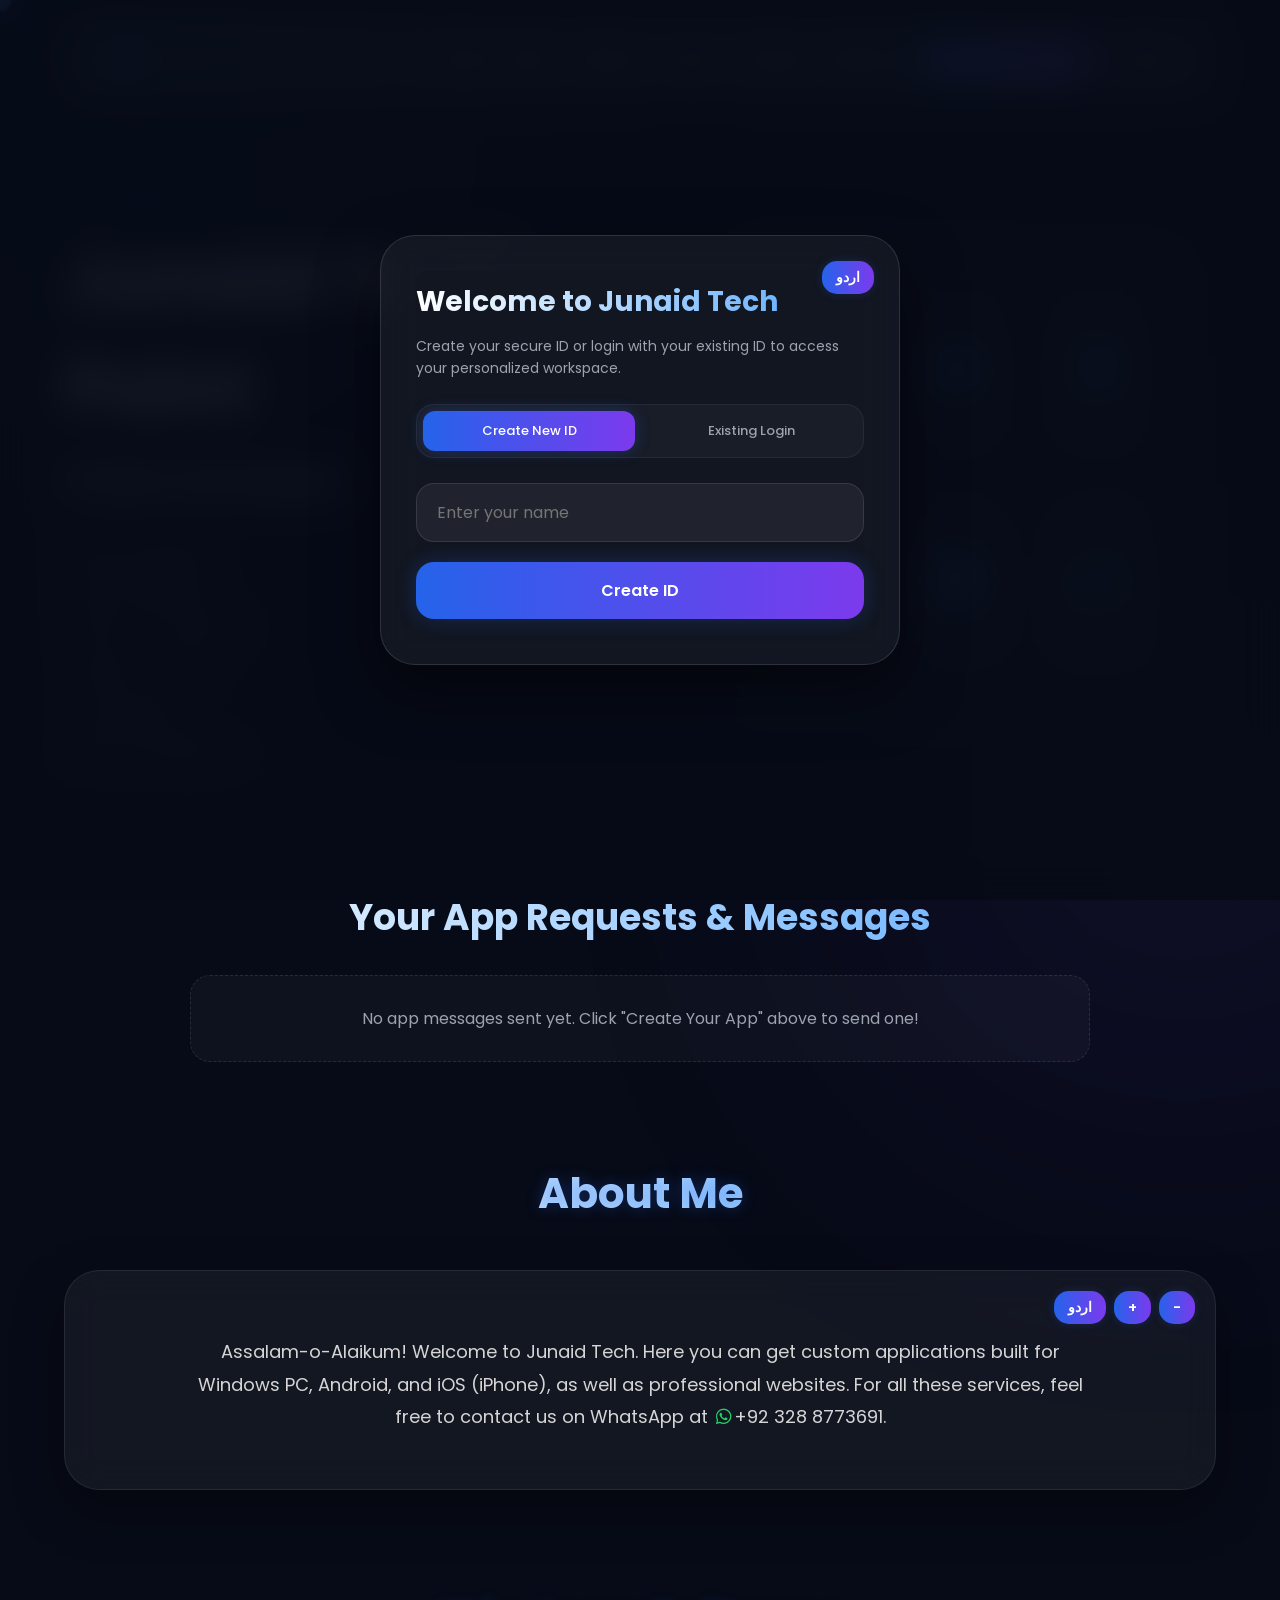
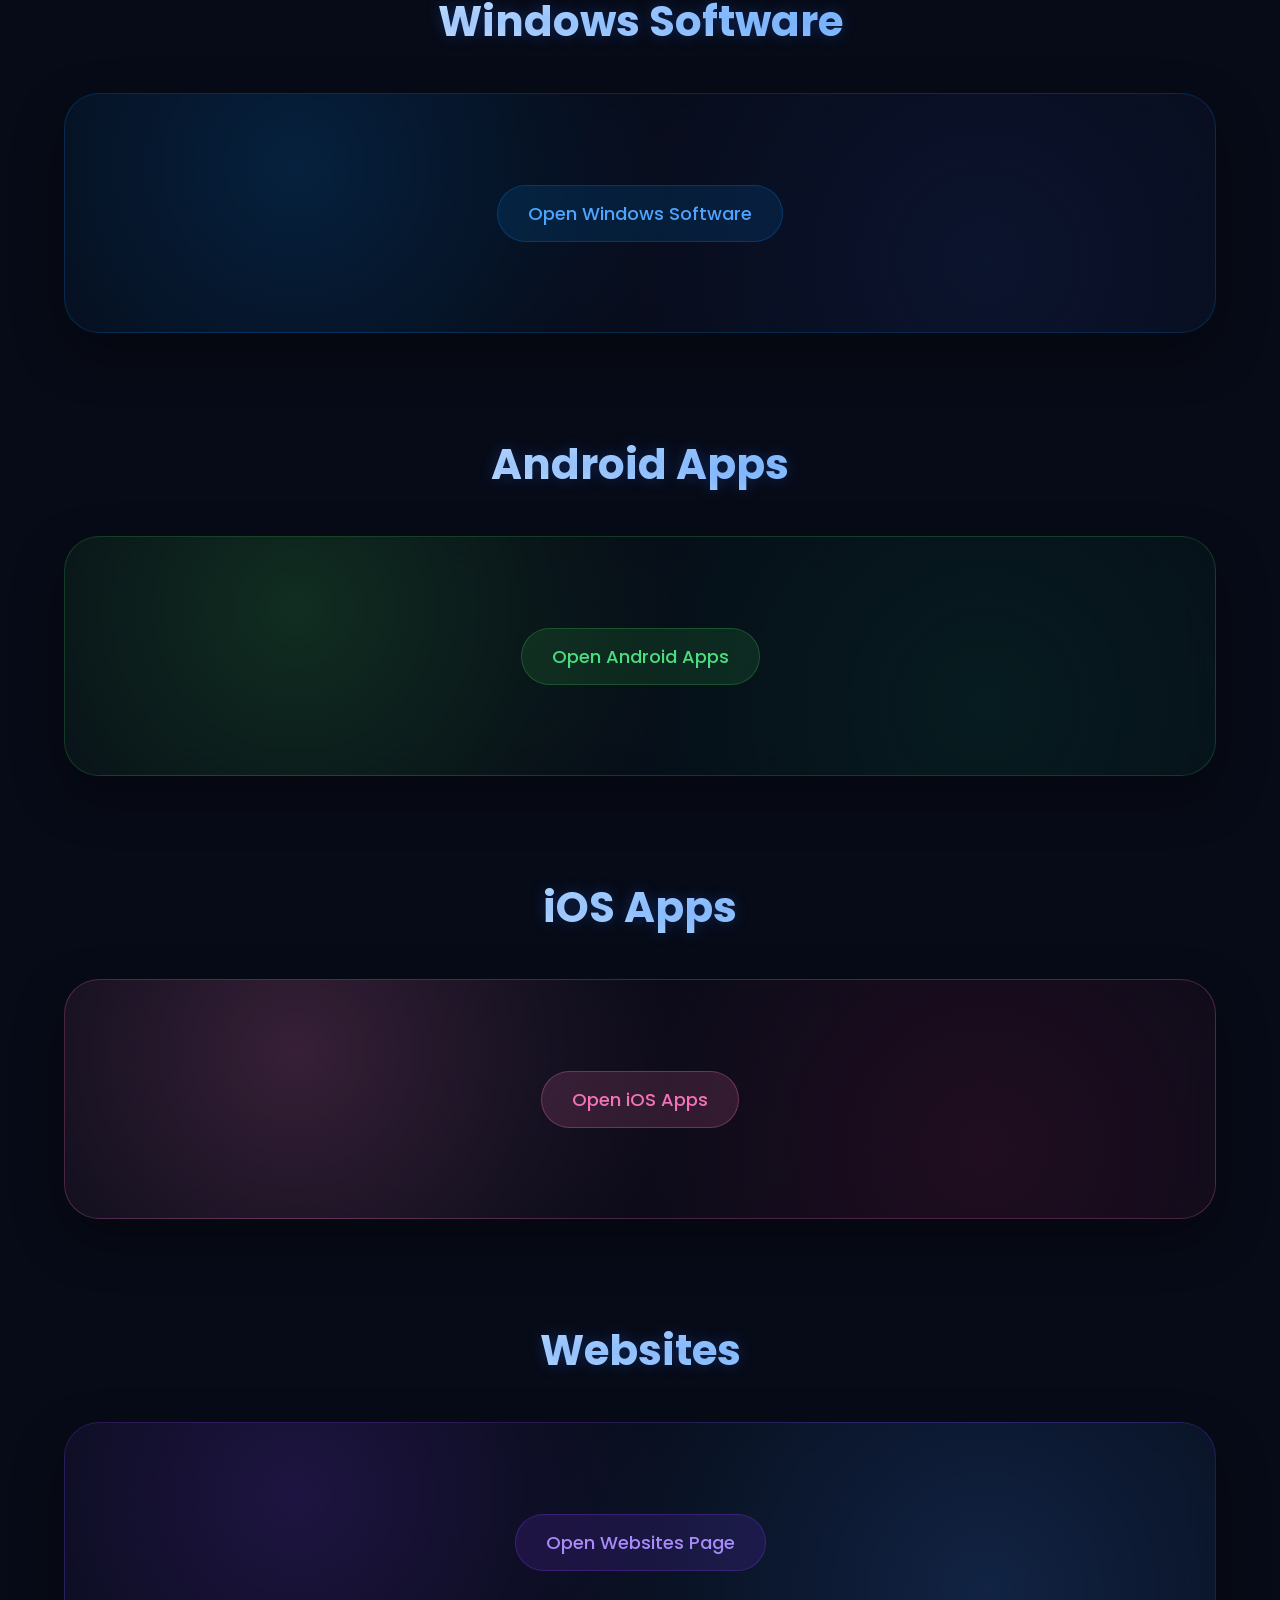
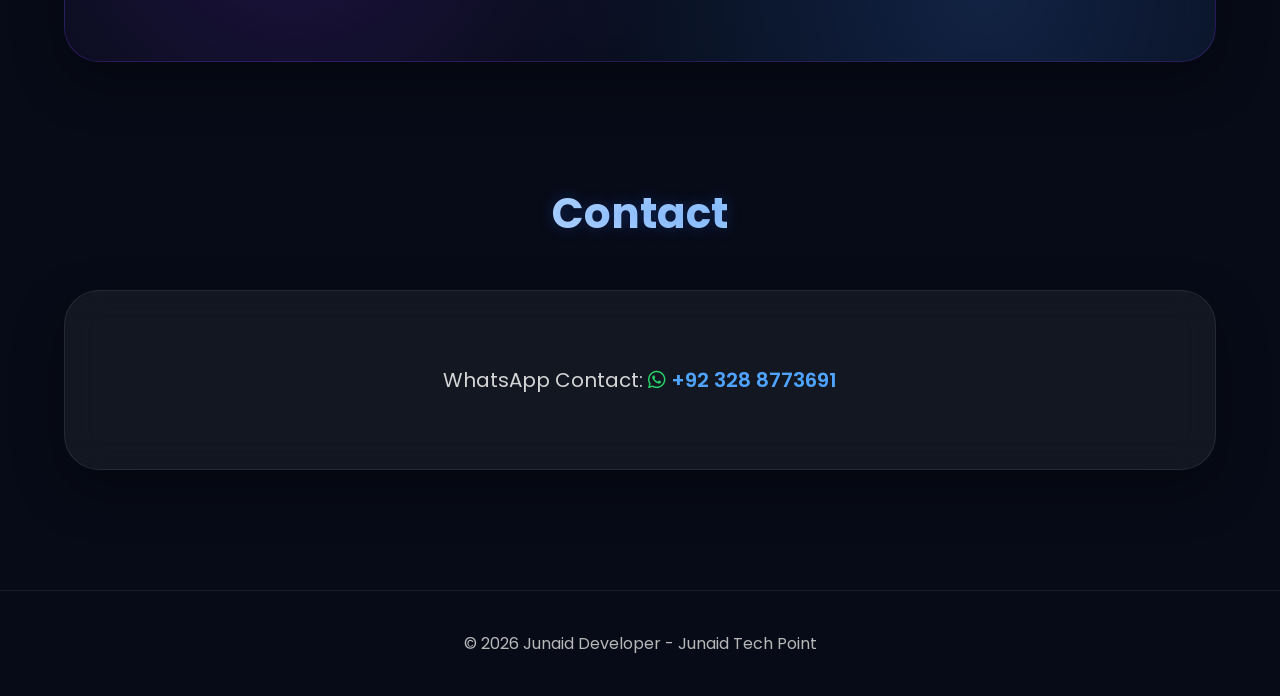
<file: index.html>
<!DOCTYPE html>
<html lang="en">
<head>
    <meta charset="UTF-8">
    <meta name="viewport" content="width=device-width, initial-scale=1.0">
    <title>Junaid Tech Point</title>
    <link rel="stylesheet" href="style.css">
    <link rel="preconnect" href="https://fonts.googleapis.com">
    <link rel="preconnect" href="https://fonts.gstatic.com" crossorigin>
    <link href="https://fonts.googleapis.com/css2?family=Poppins:wght@300;400;500;600;700;800&display=swap" rel="stylesheet">
    <link rel="stylesheet" href="https://cdnjs.cloudflare.com/ajax/libs/font-awesome/6.7.2/css/all.min.css"/>
</head>
<body>

<!-- Scroll Progress -->
<div id="progress-bar"></div>

<!-- Cursor -->
<div class="cursor"></div>

<!-- Background -->
<div class="background">
    <div class="circle circle1"></div>
    <div class="circle circle2"></div>
    <div class="circle circle3"></div>
    <div class="circle circle4"></div>
</div>

<!--================ WELCOME / LOGIN MODAL ================-->
<div id="auth-modal" class="modal-overlay">
    <div class="modal-card">
        <div class="modal-controls">
            <button id="modal-trans-btn" class="ctrl-btn" onclick="toggleModalLanguage()">اردو</button>
        </div>
        
        <div id="modal-content-en">
            <h2>Welcome to Junaid Tech</h2>
            <p class="modal-subtitle">Create your secure ID or login with your existing ID to access your personalized workspace.</p>
            
            <div class="modal-tabs">
                <button class="tab-btn active" onclick="switchTab('create')">Create New ID</button>
                <button class="tab-btn" onclick="switchTab('login')">Existing Login</button>
            </div>

            <div id="create-section" class="tab-content active">
                <input type="text" id="user-name-input" placeholder="Enter your name" autocomplete="off">
                <button class="modal-action-btn" onclick="createUserId()">Create ID</button>
            </div>

            <div id="login-section" class="tab-content">
                <input type="text" id="login-id-input" placeholder="Enter your 6-digit ID" autocomplete="off">
                <button class="modal-action-btn" onclick="loginWithId()">Login</button>
            </div>
        </div>

        <div id="modal-content-ur" style="display: none; direction: rtl; text-align: right;">
            <h2>جنید ٹیک پوائنٹ میں خوش آمدید</h2>
            <p class="modal-subtitle">اپنے ذاتی ڈیٹا اور ڈیش بورڈ تک رسائی کے لیے نئی آئی ڈی بنائیں یا اپنی پرانی آئی ڈی سے لاگ ان کریں۔</p>
            
            <div class="modal-tabs" style="direction: ltr;">
                <button class="tab-btn active" onclick="switchTab('create')">نئی آئی ڈی بنائیں</button>
                <button class="tab-btn" onclick="switchTab('login')">پرانا لاگ ان</button>
            </div>

            <div id="create-section-ur" class="tab-content active">
                <input type="text" id="user-name-input-ur" placeholder="اپنا نام درج کریں" autocomplete="off" style="direction: rtl;">
                <button class="modal-action-btn" onclick="createUserId()">آئی ڈی بنائیں</button>
            </div>

            <div id="login-section-ur" class="tab-content">
                <input type="text" id="login-id-input-ur" placeholder="اپنی 6 ہندسوں کی آئی ڈی درج کریں" autocomplete="off" style="direction: rtl;">
                <button class="modal-action-btn" onclick="loginWithId()">لاگ ان کریں</button>
            </div>
        </div>

        <div id="result-box" class="result-box" style="display: none;">
            <p id="result-msg-en">Please remember this ID carefully. You will use this ID to log back into your data next time!</p>
            <p id="result-msg-ur" style="display: none; direction: rtl;">براہ کرم اس آئی ڈی کو اچھی طرح یاد رکھیں۔ اگلی بار آپ اسی آئی ڈی سے اپنے ڈیٹا کے ساتھ لاگ ان ہوں گے!</p>
            
            <div class="id-display-container">
                <span id="generated-id-text">------</span>
                <button class="copy-btn" onclick="copyGeneratedId()"><i class="fa-regular fa-copy"></i> Copy</button>
            </div>
            <button class="modal-action-btn enter-site-btn" onclick="enterWebsite()">Enter Website</button>
        </div>
    </div>
</div>

<!--================ CREATE APP MESSAGE MODAL ================-->
<div id="app-modal" class="modal-overlay" style="display: none;">
    <div class="modal-card app-card">
        <button class="close-app-modal" onclick="closeAppModal()"><i class="fa-solid fa-xmark"></i></button>
        <h2>Create Your App</h2>
        <p class="modal-subtitle">Send your app requirements or message to Junaid Tech. Your messages will appear on your page below.</p>
        
        <textarea id="app-message-input" placeholder="Type your app details, features, or message here..." rows="4"></textarea>
        <button class="modal-action-btn" onclick="sendAppMessage()">Send Message</button>
    </div>
</div>

<!--================ NAVBAR ================-->
<header>
    <div class="logo">
        JD
    </div>
    <nav>
        <a href="#home">Home</a>
        <a href="#about">About</a>
        <a href="#windows">Windows</a>
        <a href="#android">Android</a>
        <a href="#ios">iOS Apps</a>
        <a href="#websites">Websites</a>
        <a href="#" class="nav-app-btn" onclick="openAppModal()"><i class="fa-solid fa-plus-circle"></i> Create Your App</a>
        <a href="#contact">Contact</a>
    </nav>
</header>

<!--================ HERO ================-->
<section class="hero" id="home">
    <div class="hero-left">
        <p class="small-title">
            WELCOME TO
        </p>
        <h1 id="welcome-heading">
            Junaid Tech Point
        </h1>
        <h2><span id="typing"></span></h2>
        <p class="hero-text">
            Flutter Developer<br>
            Python Developer<br>
            HTML CSS JavaScript<br>
            Desktop Software<br>
            Android Apps<br>
            Artificial Intelligence
        </p>
    </div>

    <div class="hero-right">
        <div class="hero-card">
            <div class="icon"><i class="fa-brands fa-flutter"></i></div>
            <div class="icon"><i class="fa-brands fa-python"></i></div>
            <div class="icon"><i class="fa-brands fa-html5"></i></div>
            <div class="icon"><i class="fa-brands fa-css3-alt"></i></div>
            <div class="icon"><i class="fa-brands fa-js"></i></div>
            <div class="icon"><i class="fa-solid fa-code"></i></div>
        </div>
    </div>
</section>

<!--================ USER MESSAGES SECTION (Appears here) ================-->
<section class="user-messages-section" id="user-messages">
    <h2>Your App Requests & Messages</h2>
    <div class="messages-container" id="messages-list-container">
        <!-- Dynamic messages will load here -->
        <p class="no-msg-text">No app messages sent yet. Click "Create Your App" above to send one!</p>
    </div>
</section>

<!--================ ABOUT ================-->
<section class="about" id="about">
    <h2>About Me</h2>
    <div class="about-box">
        <div class="about-controls">
            <button id="translate-btn" class="ctrl-btn" onclick="toggleTranslate()">اردو</button>
            <button class="ctrl-btn" onclick="changeFontSize(1)">+</button>
            <button class="ctrl-btn" onclick="changeFontSize(-1)">-</button>
        </div>
        <p id="about-text" class="about-text-content">
            Assalam-o-Alaikum! Welcome to Junaid Tech. Here you can get custom applications built for Windows PC, Android, and iOS (iPhone), as well as professional websites. For all these services, feel free to contact us on WhatsApp at <i class="fa-brands fa-whatsapp" style="color: #25d366; margin-left: 3px; margin-right: 2px;"></i>+92 328 8773691.
        </p>
    </div>
</section>

<!--================ WINDOWS ================-->
<section class="windows-section" id="windows">
    <h2>Windows Software</h2>
    <div class="category-box windows-theme" onclick="window.open('windows-software.html', '_blank')">
        <div class="box-hint windows-btn">Open Windows Software</div>
    </div>
</section>

<!--================ ANDROID ================-->
<section class="android-section" id="android">
    <h2>Android Apps</h2>
    <div class="category-box android-theme" onclick="window.open('android-apps.html', '_blank')">
        <div class="box-hint android-btn">Open Android Apps</div>
    </div>
</section>

<!--================ IOS APPS ================-->
<section class="ios-section" id="ios">
    <h2>iOS Apps</h2>
    <div class="category-box ios-theme" onclick="window.open('ios-apps.html', '_blank')">
        <div class="box-hint ios-btn">Open iOS Apps</div>
    </div>
</section>

<!--================ WEBSITES ================-->
<section class="websites-section" id="websites">
    <h2>Websites</h2>
    <div class="category-box website-theme" onclick="window.open('websites.html', '_blank')">
        <div class="box-hint website-btn">Open Websites Page</div>
    </div>
</section>

<!--================ CONTACT ================-->
<section class="contact" id="contact">
    <h2>Contact</h2>
    <div class="contact-box">
        <p class="contact-text">WhatsApp Contact: <a href="https://wa.me/923288773691" target="_blank"><i class="fa-brands fa-whatsapp" style="color: #25d366; margin-right: 5px;"></i>+92 328 8773691</a></p>
    </div>
</section>

<!--================ FOOTER ================-->
<footer>
    © 2026 Junaid Developer - Junaid Tech Point
</footer>

<script src="script.js"></script>
</body>
</html>
</file>
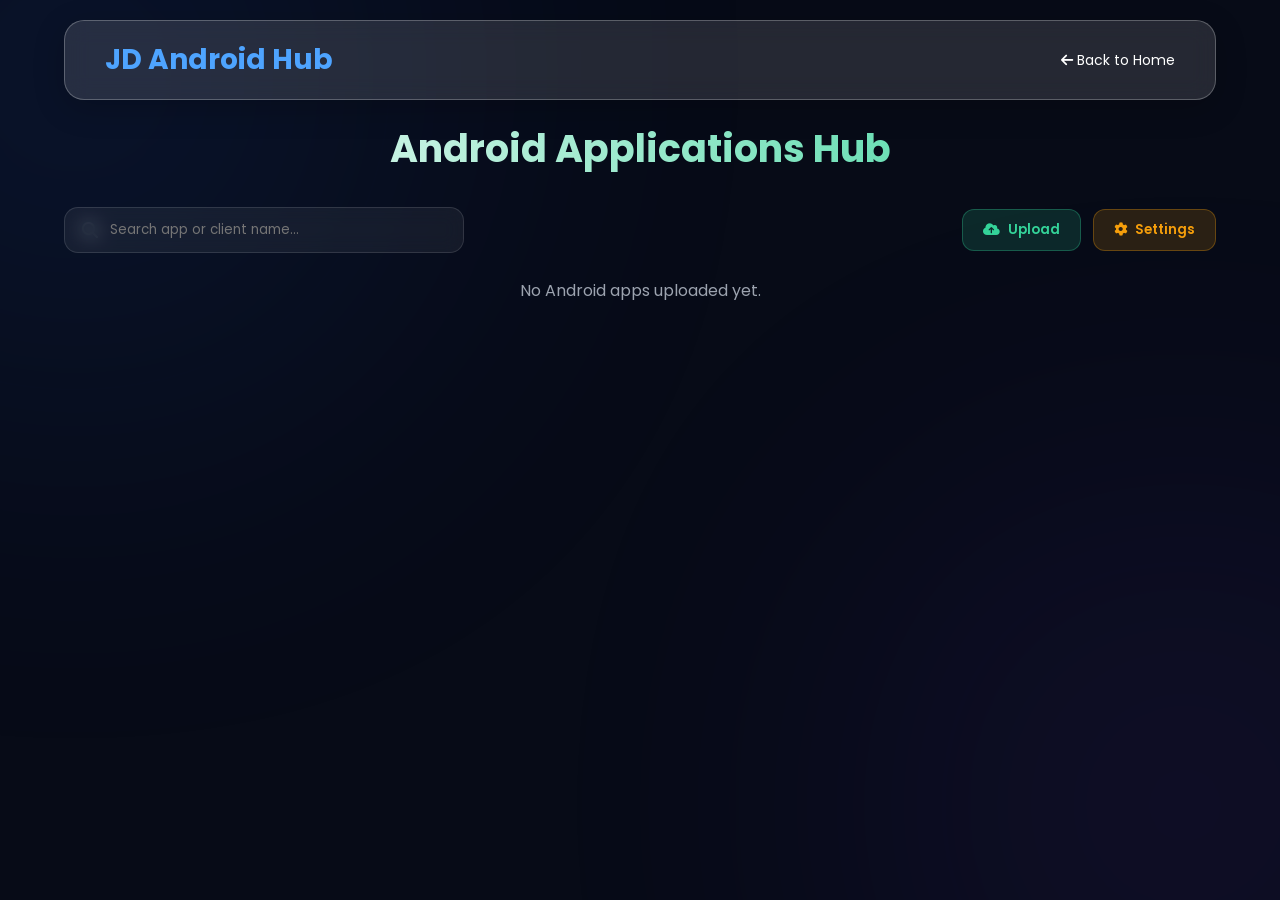
<file: android-apps.html>
<!DOCTYPE html>
<html lang="en">
<head>
    <meta charset="UTF-8">
    <meta name="viewport" content="width=device-width, initial-scale=1.0">
    <title>Android Apps Hub - JK</title>
    <link rel="stylesheet" href="style.css">
    <link rel="stylesheet" href="https://cdnjs.cloudflare.com/ajax/libs/font-awesome/6.7.2/css/all.min.css"/>
    <style>
        .software-container { width: 90%; max-width: 1200px; margin: 120px auto 60px auto; }
        .section-title { text-align: center; font-size: 38px; margin-bottom: 30px; background: linear-gradient(90deg, #ffffff, #34d399); -webkit-background-clip: text; -webkit-text-fill-color: transparent; }
        
        .top-actions-bar { display: flex; justify-content: space-between; align-items: center; margin-bottom: 25px; flex-wrap: wrap; gap: 15px; }
        
        .search-box-wrapper { position: relative; flex: 1; max-width: 400px; min-width: 250px; }
        .search-box-wrapper input { width: 100%; padding: 12px 18px 12px 45px; background: rgba(255, 255, 255, 0.06); border: 1px solid rgba(255, 255, 255, 0.12); border-radius: 14px; color: #fff; outline: none; transition: 0.3s; backdrop-filter: blur(10px); }
        .search-box-wrapper input:focus { border-color: #34d399; box-shadow: 0 0 15px rgba(52, 211, 153, 0.3); }
        .search-box-wrapper i { position: absolute; left: 18px; top: 50%; transform: translateY(-50%); color: #8b949e; font-size: 16px; }

        .admin-trigger-box { display: flex; gap: 12px; }
        .unlock-admin-btn { background: rgba(52, 211, 153, 0.15); color: #34d399; border: 1px solid rgba(52, 211, 153, 0.3); padding: 10px 20px; border-radius: 12px; font-weight: 600; cursor: pointer; transition: 0.3s; display: flex; align-items: center; gap: 8px; }
        .unlock-admin-btn:hover { background: #34d399; color: #000; box-shadow: 0 0 15px #34d399; }
        .settings-btn { background: rgba(245, 158, 11, 0.15); color: #f59e0b; border: 1px solid rgba(245, 158, 11, 0.3); }
        .settings-btn:hover { background: #f59e0b; color: #fff; box-shadow: 0 0 15px #f59e0b; }

        .admin-panel { display: none; background: rgba(255, 255, 255, 0.05); border: 1px solid rgba(52, 211, 153, 0.3); padding: 30px; border-radius: 25px; margin-bottom: 40px; backdrop-filter: blur(15px); }
        .settings-panel-border { border-color: rgba(245, 158, 11, 0.4); }
        .admin-panel h3 { margin-bottom: 20px; display: flex; justify-content: space-between; align-items: center; }
        .title-green { color: #34d399; }
        .title-orange { color: #f59e0b; }
        
        .close-admin-btn { background: rgba(239, 68, 68, 0.2); color: #f87171; border: none; width: 32px; height: 32px; border-radius: 50%; cursor: pointer; }
        .admin-form-group { margin-bottom: 15px; }
        .admin-form-group label { display: block; margin-bottom: 8px; font-size: 14px; color: #d5d5d5; }
        .admin-form-group input, .admin-form-group textarea { width: 100%; padding: 12px 18px; background: rgba(255, 255, 255, 0.06); border: 1px solid rgba(255, 255, 255, 0.1); border-radius: 12px; color: #fff; outline: none; }
        
        .password-input-wrapper { position: relative; }
        .password-input-wrapper input { width: 100%; padding-right: 45px; }
        .password-input-wrapper .toggle-eye { position: absolute; right: 15px; top: 50%; transform: translateY(-50%); color: #8b949e; cursor: pointer; font-size: 16px; transition: 0.2s; }
        .password-input-wrapper .toggle-eye:hover { color: #fff; }

        .checkbox-container { background: rgba(52, 211, 153, 0.08); border: 1px solid rgba(52, 211, 153, 0.2); padding: 15px; border-radius: 12px; margin-bottom: 15px; display: flex; align-items: center; gap: 12px; cursor: pointer; }
        .checkbox-container input[type="checkbox"] { width: 22px; height: 22px; cursor: pointer; accent-color: #34d399; display: inline-block; position: static; margin: 0; }
        .checkbox-container label { color: #34d399; font-weight: 600; cursor: pointer; margin-bottom: 0; font-size: 15px; display: inline-block; }

        #client-field-box { display: none; background: rgba(0, 0, 0, 0.25); border-left: 4px solid #34d399; padding: 20px; border-radius: 0 12px 12px 0; margin-bottom: 20px; }

        .upload-btn { background: #34d399; color: #000; border: none; padding: 12px 25px; border-radius: 12px; font-weight: 600; cursor: pointer; transition: 0.3s; width: 100%; font-size: 16px; margin-top: 10px; }
        .upload-btn:hover { background: #059669; color: #fff; box-shadow: 0 0 15px #34d399; }

        .setting-list-item { background: rgba(0, 0, 0, 0.2); padding: 15px 20px; border-radius: 12px; margin-bottom: 10px; display: flex; justify-content: space-between; align-items: center; flex-wrap: wrap; gap: 10px; border: 1px solid rgba(255, 255, 255, 0.05); }
        .setting-info strong { color: #fff; font-size: 16px; display: block; margin-bottom: 5px; }
        .setting-actions button { border: none; padding: 8px 12px; border-radius: 8px; cursor: pointer; font-weight: 600; font-size: 13px; margin-left: 5px; }
        .btn-set-pass { background: #34d399; color: #000; }
        .btn-rem-pass { background: #f59e0b; color: white; }
        .btn-delete { background: #ef4444; color: white; }

        .software-grid { display: grid; grid-template-columns: repeat(auto-fit, minmax(300px, 1fr)); gap: 25px; }
        .software-card { background: rgba(255, 255, 255, 0.04); border: 1px solid rgba(255, 255, 255, 0.08); border-radius: 25px; padding: 25px; backdrop-filter: blur(12px); display: flex; flex-direction: column; justify-content: space-between; transition: 0.3s; }
        .software-card:hover { border-color: #34d399; transform: translateY(-5px); box-shadow: 0 10px 30px rgba(52, 211, 153, 0.2); }
        
        .software-title { font-size: 20px; font-weight: 600; margin-bottom: 5px; color: #fff; }
        .client-badge { display: inline-flex; align-items: center; gap: 6px; background: rgba(52, 211, 153, 0.15); color: #34d399; border: 1px solid rgba(52, 211, 153, 0.3); padding: 5px 12px; border-radius: 8px; font-size: 13px; font-weight: 600; margin-bottom: 10px; }
        .software-desc { font-size: 14px; color: #9ca3af; margin-bottom: 15px; line-height: 1.5; }
        
        .clients-dropdown-box { margin-bottom: 15px; background: rgba(0, 0, 0, 0.2); border: 1px solid rgba(255, 255, 255, 0.08); border-radius: 12px; overflow: hidden; }
        .clients-toggle-btn { width: 100%; background: rgba(52, 211, 153, 0.15); color: #34d399; border: none; padding: 10px 15px; text-align: left; font-weight: 600; font-size: 13px; cursor: pointer; display: flex; justify-content: space-between; align-items: center; transition: 0.2s; }
        .clients-toggle-btn:hover { background: rgba(52, 211, 153, 0.25); }
        .clients-list-content { display: none; padding: 10px 15px; max-height: 120px; overflow-y: auto; font-size: 13px; color: #d1d5db; border-top: 1px solid rgba(255, 255, 255, 0.05); }
        .clients-list-content div { padding: 4px 0; border-bottom: 1px dashed rgba(255, 255, 255, 0.05); }
        .clients-list-content div:last-child { border-bottom: none; }

        .download-btn { width: 100%; background: rgba(52, 211, 153, 0.15); color: #34d399; border: 1px solid rgba(52, 211, 153, 0.3); padding: 12px; border-radius: 12px; text-align: center; text-decoration: none; font-weight: 600; display: flex; align-items: center; justify-content: center; gap: 8px; cursor: pointer; transition: 0.3s; }
        .download-btn:hover { background: #34d399; color: #000; box-shadow: 0 0 15px #34d399; }
        
        .token-reset-bar { margin-top: 15px; text-align: right; }
        .reset-token-btn { background: rgba(239, 68, 68, 0.15); color: #f87171; border: 1px solid rgba(239, 68, 68, 0.3); padding: 6px 12px; border-radius: 8px; font-size: 12px; cursor: pointer; font-weight: 600; }
        .reset-token-btn:hover { background: #ef4444; color: #fff; }
    </style>
</head>
<body>

<header>
    <div class="logo">JD Android Hub</div>
    <nav><a href="index.html"><i class="fa-solid fa-arrow-left"></i> Back to Home</a></nav>
</header>

<div class="software-container">
    <h2 class="section-title">Android Applications Hub</h2>

    <div class="top-actions-bar">
        <div class="search-box-wrapper">
            <i class="fa-solid fa-magnifying-glass"></i>
            <input type="text" id="search-input" placeholder="Search app or client name..." onkeyup="loadSoftwares()">
        </div>
        <div class="admin-trigger-box">
            <button class="unlock-admin-btn" onclick="promptAdminLogin()"><i class="fa-solid fa-cloud-arrow-up"></i> Upload</button>
            <button class="unlock-admin-btn settings-btn" onclick="promptAdminSettings()"><i class="fa-solid fa-gear"></i> Settings</button>
        </div>
    </div>

    <div class="admin-panel" id="admin-panel">
        <h3 class="title-green">
            <span><i class="fa-solid fa-cloud-arrow-up"></i> Upload New Android App</span>
            <button class="close-admin-btn" onclick="hidePanels()"><i class="fa-solid fa-xmark"></i></button>
        </h3>
        <div class="admin-form-group">
            <label>App Name</label>
            <input type="text" id="soft-name" placeholder="e.g. Android Utility App">
        </div>
        <div class="admin-form-group">
            <label>Description</label>
            <textarea id="soft-desc" placeholder="Write short details..." rows="2"></textarea>
        </div>
        <div class="admin-form-group">
            <label>Download Link</label>
            <input type="text" id="soft-link" placeholder="Paste direct download link here">
        </div>

        <div class="checkbox-container">
            <input type="checkbox" id="is-client-app" onchange="toggleClientBox()">
            <label for="is-client-app">Dedicated Client App (Check to set Client Name & Password)</label>
        </div>

        <div id="client-field-box">
            <div class="admin-form-group">
                <label><i class="fa-solid fa-user"></i> Client Name</label>
                <input type="text" id="client-name" placeholder="Enter client name">
            </div>
            <div class="admin-form-group">
                <label><i class="fa-solid fa-key"></i> Secret Password for this Client</label>
                <div class="password-input-wrapper">
                    <input type="password" id="client-password" placeholder="Enter password for client">
                    <i class="fa-solid fa-eye toggle-eye" onclick="togglePasswordVisibility('client-password', this)"></i>
                </div>
            </div>
        </div>

        <button class="upload-btn" onclick="uploadSoftware()">Publish App</button>
    </div>

    <div class="admin-panel settings-panel-border" id="admin-settings-panel">
        <h3 class="title-orange">
            <span><i class="fa-solid fa-gear"></i> Manage Uploaded Apps</span>
            <button class="close-admin-btn" onclick="hidePanels()"><i class="fa-solid fa-xmark"></i></button>
        </h3>
        <div id="settings-software-list"></div>
        <div class="token-reset-bar">
            <button class="reset-token-btn" onclick="resetGitHubToken()"><i class="fa-solid fa-key"></i> Reset GitHub Token</button>
        </div>
    </div>

    <div class="software-grid" id="software-grid"></div>
</div>

<script>
    const ADMIN_SECRET = "Sa1122@@";
    const GITHUB_USER = "junaidsaed3452aaq-cpu";
    const GITHUB_REPO = "JT"; // Updated to repository name JT
    const FILE_PATH = "android-apps.json";
    const JSON_URL = `https://raw.githubusercontent.com/${GITHUB_USER}/${GITHUB_REPO}/main/${FILE_PATH}`;

    window.addEventListener("DOMContentLoaded", loadSoftwares);

    function getGitHubToken() {
        let token = localStorage.getItem("github_pat_token");
        if (!token || token.trim() === "") {
            token = prompt("Enter your GitHub Personal Access Token (PAT) for cloud sync:");
            if (token && token.trim() !== "") {
                localStorage.setItem("github_pat_token", token.trim());
                return token.trim();
            } else {
                alert("Token is required to save changes!");
                return null;
            }
        }
        return token.trim();
    }

    function resetGitHubToken() {
        localStorage.removeItem("github_pat_token");
        alert("GitHub Token has been cleared! Next action will ask for a new token.");
    }

    function togglePasswordVisibility(fieldId, iconElement) {
        const field = document.getElementById(fieldId);
        if (field.type === "password") {
            field.type = "text";
            iconElement.classList.remove("fa-eye");
            iconElement.classList.add("fa-eye-slash");
        } else {
            field.type = "password";
            iconElement.classList.remove("fa-eye-slash");
            iconElement.classList.add("fa-eye");
        }
    }

    function toggleClientBox() {
        const checkBox = document.getElementById("is-client-app");
        const clientBox = document.getElementById("client-field-box");
        if (checkBox.checked) {
            clientBox.style.display = "block";
        } else {
            clientBox.style.display = "none";
            document.getElementById("client-name").value = "";
            document.getElementById("client-password").value = "";
        }
    }

    function promptAdminLogin() {
        if (prompt("Enter Admin Password:") === ADMIN_SECRET) {
            hidePanels();
            document.getElementById("admin-panel").style.display = "block";
        } else { alert("Incorrect Password!"); }
    }

    function promptAdminSettings() {
        if (prompt("Enter Admin Password:") === ADMIN_SECRET) {
            hidePanels();
            document.getElementById("admin-settings-panel").style.display = "block";
            loadSettingsList();
        } else { alert("Incorrect Password!"); }
    }

    function hidePanels() {
        document.getElementById("admin-panel").style.display = "none";
        document.getElementById("admin-settings-panel").style.display = "none";
    }

    async function fetchSoftwaresFromCloud() {
        try {
            let response = await fetch(JSON_URL + "?t=" + Date.now());
            if (!response.ok) return [];
            let data = await response.json();
            return Array.isArray(data) ? data : [];
        } catch (error) {
            return [];
        }
    }

    async function saveSoftwaresToCloud(softwares) {
        let token = getGitHubToken();
        if (!token) return false;

        const apiURL = `https://api.github.com/repos/${GITHUB_USER}/${GITHUB_REPO}/contents/${FILE_PATH}`;
        
        try {
            let getRes = await fetch(apiURL, {
                headers: { "Authorization": `token ${token}` }
            });
            
            let sha = "";
            if (getRes.status === 401 || getRes.status === 403) {
                alert("GitHub Token is invalid or expired! Please reset token.");
                localStorage.removeItem("github_pat_token");
                return false;
            }

            if (getRes.ok) {
                let fileData = await getRes.json();
                sha = fileData.sha;
            }

            let jsonString = JSON.stringify(softwares, null, 2);
            let contentEncoded = btoa(unescape(encodeURIComponent(jsonString)));

            let putRes = await fetch(apiURL, {
                method: "PUT",
                headers: {
                    "Authorization": `token ${token}`,
                    "Content-Type": "application/json"
                },
                body: JSON.stringify({
                    message: "Update android-apps.json via admin panel",
                    content: contentEncoded,
                    sha: sha
                })
            });

            if (putRes.ok) {
                return true;
            } else {
                let errData = await putRes.json();
                alert("GitHub Sync Failed: " + (errData.message || "Unknown error"));
                return false;
            }
        } catch (error) {
            alert("Network error during GitHub sync!");
            return false;
        }
    }

    async function uploadSoftware() {
        const name = document.getElementById("soft-name").value.trim();
        const desc = document.getElementById("soft-desc").value.trim();
        const link = document.getElementById("soft-link").value.trim();
        const isClientApp = document.getElementById("is-client-app").checked;
        
        let clientName = "";
        let password = "";

        if (!name || !link) return alert("Please fill App Name and Download Link!");

        if (isClientApp) {
            clientName = document.getElementById("client-name").value.trim();
            password = document.getElementById("client-password").value.trim();
            if (!clientName || !password) return alert("Please enter both Client Name and Password!");
        }

        let softwares = await fetchSoftwaresFromCloud();
        softwares.push({ 
            id: Date.now(), name, desc, link, 
            clientName: clientName || "", password: password || "", downloadClients: [] 
        });

        let success = await saveSoftwaresToCloud(softwares);
        if (success) {
            document.getElementById("soft-name").value = "";
            document.getElementById("soft-desc").value = "";
            document.getElementById("soft-link").value = "";
            document.getElementById("client-name").value = "";
            document.getElementById("client-password").value = "";
            document.getElementById("is-client-app").checked = false;
            document.getElementById("client-field-box").style.display = "none";
            hidePanels();
            loadSoftwares();
            alert("App successfully published!");
        }
    }

    async function loadSoftwares() {
        const grid = document.getElementById("software-grid");
        const searchQuery = document.getElementById("search-input").value.toLowerCase().trim();
        
        grid.innerHTML = `<p style="color: #34d399; text-align: center; grid-column: 1/-1;"><i class="fa-solid fa-spinner fa-spin"></i> Loading...</p>`;
        let softwares = await fetchSoftwaresFromCloud();

        if (softwares.length === 0) {
            grid.innerHTML = `<p style="color: #9ca3af; text-align: center; grid-column: 1/-1;">No Android apps uploaded yet.</p>`;
            return;
        }

        grid.innerHTML = "";
        let foundAny = false;

        softwares.forEach(soft => {
            let matchName = soft.name.toLowerCase().includes(searchQuery);
            let matchClient = soft.clientName && soft.clientName.toLowerCase().includes(searchQuery);
            let matchDesc = soft.desc.toLowerCase().includes(searchQuery);

            if (searchQuery !== "" && !matchName && !matchClient && !matchDesc) return;
            foundAny = true;
            
            let clientBadgeHTML = soft.clientName ? `<div class="client-badge"><i class="fa-solid fa-user-shield"></i> Created for: ${soft.clientName}</div>` : "";
            
            let dropdownHTML = "";
            if (soft.downloadClients && soft.downloadClients.length > 0) {
                let listItems = "";
                soft.downloadClients.forEach(c => {
                    listItems += `<div><i class="fa-solid fa-user"></i> <b>${c.name}</b> (${c.count})</div>`;
                });
                dropdownHTML = `
                <div class="clients-dropdown-box">
                    <button class="clients-toggle-btn" onclick="toggleClientList(${soft.id})">
                        <span><i class="fa-solid fa-users"></i> Downloaded Clients (${soft.downloadClients.length})</span>
                        <i class="fa-solid fa-chevron-down" id="chevron-${soft.id}"></i>
                    </button>
                    <div class="clients-list-content" id="list-content-${soft.id}">${listItems}</div>
                </div>`;
            }

            grid.innerHTML += `
            <div class="software-card">
                <div>
                    <div class="software-title"><i class="fa-brands fa-android" style="color:#34d399;"></i> ${soft.name}</div>
                    ${clientBadgeHTML}
                    <div class="software-desc">${soft.desc || "No description."}</div>
                    ${dropdownHTML}
                </div>
                <div><button class="download-btn" onclick="handleDownload(${soft.id})"><i class="fa-solid fa-download"></i> Download App</button></div>
            </div>`;
        });

        if (!foundAny) grid.innerHTML = `<p style="color: #9ca3af; text-align: center; grid-column: 1/-1;">No matching app found.</p>`;
    }

    function toggleClientList(id) {
        const content = document.getElementById(`list-content-${id}`);
        const chevron = document.getElementById(`chevron-${id}`);
        if (!content) return;
        content.style.display = content.style.display === "block" ? "none" : "block";
        chevron.style.transform = content.style.display === "block" ? "rotate(180deg)" : "rotate(0deg)";
    }

    async function handleDownload(id) {
        let softwares = await fetchSoftwaresFromCloud();
        const soft = softwares.find(s => s.id === id);
        if (!soft) return;

        let userName = prompt("Please enter your name:");
        if (userName === null) return;
        userName = userName.trim();
        if (userName === "" || !/^[\p{L}\s]+$/u.test(userName)) return alert("Invalid name!");

        if (soft.password && soft.password.trim() !== "") {
            const enteredPass = prompt("Enter password:");
            if (enteredPass !== soft.password) return alert("Wrong Password!");
        }

        if (!soft.downloadClients) soft.downloadClients = [];
        let existingClient = soft.downloadClients.find(c => c.name.toLowerCase() === userName.toLowerCase());
        if (existingClient) existingClient.count += 1;
        else soft.downloadClients.push({ name: userName, count: 1 });

        await saveSoftwaresToCloud(softwares);
        window.open(soft.link, '_blank');
        loadSoftwares();
    }

    async function loadSettingsList() {
        const list = document.getElementById("settings-software-list");
        let softwares = await fetchSoftwaresFromCloud();
        if (softwares.length === 0) { list.innerHTML = `<p style="color: #9ca3af;">No apps uploaded.</p>`; return; }

        let html = "";
        softwares.forEach(soft => {
            let status = soft.password ? `<span style="color:#f87171;"><i class="fa-solid fa-lock"></i> Locked</span>` : `<span style="color:#4ade80;"><i class="fa-solid fa-lock-open"></i> Public</span>`;
            html += `
            <div class="setting-list-item">
                <div class="setting-info"><strong>${soft.name}</strong>${status}</div>
                <div class="setting-actions">
                    <button class="btn-set-pass" onclick="setPassword(${soft.id})">Set Pass</button>
                    <button class="btn-rem-pass" onclick="removePassword(${soft.id})">Remove Pass</button>
                    <button class="btn-delete" onclick="deleteSoftware(${soft.id})"><i class="fa-solid fa-trash"></i></button>
                </div>
            </div>`;
        });
        list.innerHTML = html;
    }

    async function setPassword(id) {
        let softwares = await fetchSoftwaresFromCloud();
        let index = softwares.findIndex(s => s.id === id);
        if (index !== -1) {
            let newPass = prompt("Enter new password:");
            if (newPass) { softwares[index].password = newPass.trim(); await saveSoftwaresToCloud(softwares); loadSettingsList(); loadSoftwares(); }
        }
    }

    async function removePassword(id) {
        let softwares = await fetchSoftwaresFromCloud();
        let index = softwares.findIndex(s => s.id === id);
        if (index !== -1 && confirm("Make public?")) {
            softwares[index].password = ""; softwares[index].clientName = "";
            await saveSoftwaresToCloud(softwares); loadSettingsList(); loadSoftwares();
        }
    }

    async function deleteSoftware(id) {
        let softwares = await fetchSoftwaresFromCloud();
        let index = softwares.findIndex(s => s.id === id);
        if (index !== -1 && confirm("Delete?")) {
            softwares.splice(index, 1); await saveSoftwaresToCloud(softwares); loadSettingsList(); loadSoftwares();
        }
    }
</script>
</body>
</html>
</file>
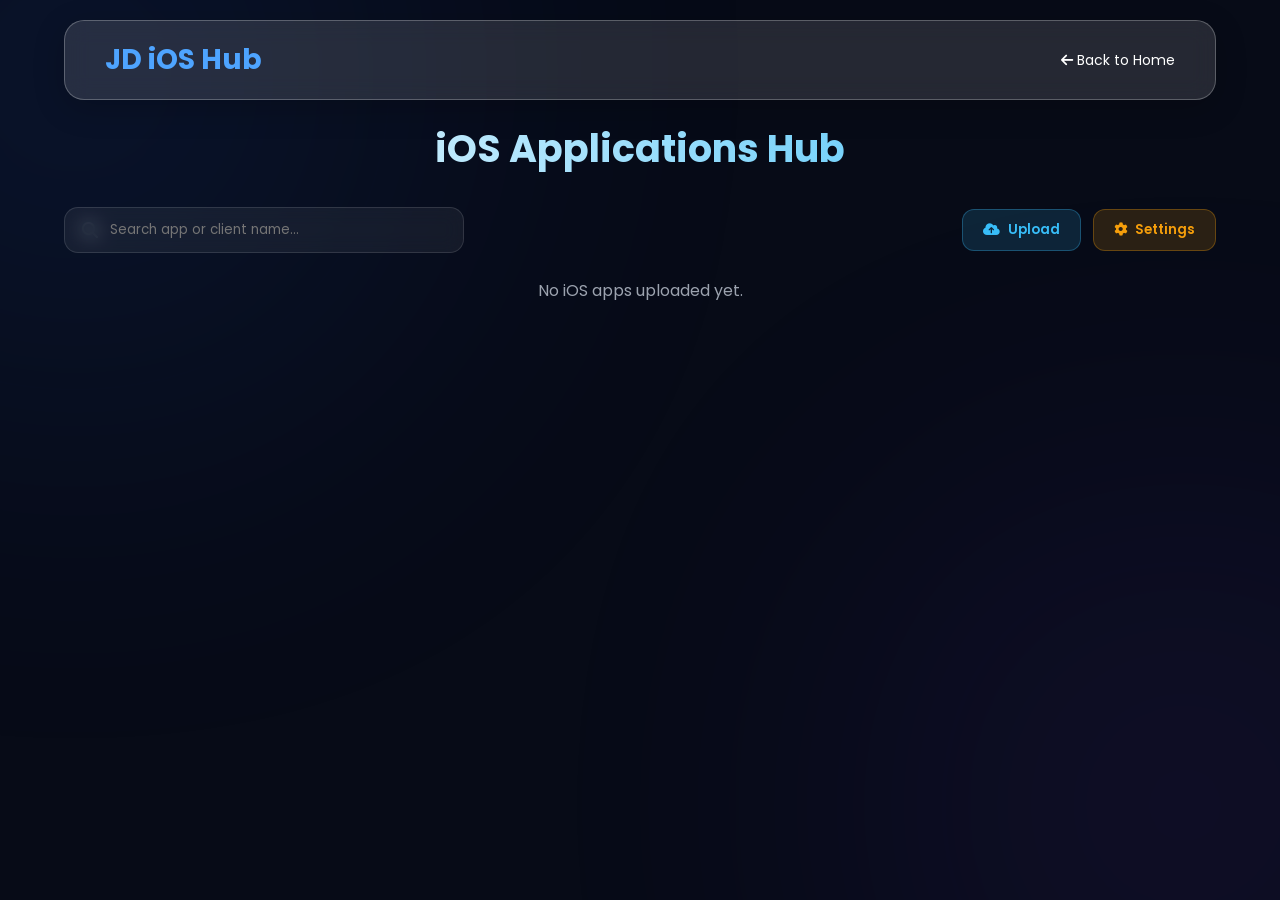
<file: ios-apps.html>
<!DOCTYPE html>
<html lang="en">
<head>
    <meta charset="UTF-8">
    <meta name="viewport" content="width=device-width, initial-scale=1.0">
    <title>iOS Apps Hub - JT</title>
    <link rel="stylesheet" href="style.css">
    <link rel="stylesheet" href="https://cdnjs.cloudflare.com/ajax/libs/font-awesome/6.7.2/css/all.min.css"/>
    <style>
        .software-container { width: 90%; max-width: 1200px; margin: 120px auto 60px auto; }
        .section-title { text-align: center; font-size: 38px; margin-bottom: 30px; background: linear-gradient(90deg, #ffffff, #38bdf8); -webkit-background-clip: text; -webkit-text-fill-color: transparent; }
        
        .top-actions-bar { display: flex; justify-content: space-between; align-items: center; margin-bottom: 25px; flex-wrap: wrap; gap: 15px; }
        
        .search-box-wrapper { position: relative; flex: 1; max-width: 400px; min-width: 250px; }
        .search-box-wrapper input { width: 100%; padding: 12px 18px 12px 45px; background: rgba(255, 255, 255, 0.06); border: 1px solid rgba(255, 255, 255, 0.12); border-radius: 14px; color: #fff; outline: none; transition: 0.3s; backdrop-filter: blur(10px); }
        .search-box-wrapper input:focus { border-color: #38bdf8; box-shadow: 0 0 15px rgba(56, 189, 248, 0.3); }
        .search-box-wrapper i { position: absolute; left: 18px; top: 50%; transform: translateY(-50%); color: #8b949e; font-size: 16px; }

        .admin-trigger-box { display: flex; gap: 12px; }
        .unlock-admin-btn { background: rgba(56, 189, 248, 0.15); color: #38bdf8; border: 1px solid rgba(56, 189, 248, 0.3); padding: 10px 20px; border-radius: 12px; font-weight: 600; cursor: pointer; transition: 0.3s; display: flex; align-items: center; gap: 8px; }
        .unlock-admin-btn:hover { background: #38bdf8; color: #000; box-shadow: 0 0 15px #38bdf8; }
        .settings-btn { background: rgba(245, 158, 11, 0.15); color: #f59e0b; border: 1px solid rgba(245, 158, 11, 0.3); }
        .settings-btn:hover { background: #f59e0b; color: #fff; box-shadow: 0 0 15px #f59e0b; }

        .admin-panel { display: none; background: rgba(255, 255, 255, 0.05); border: 1px solid rgba(56, 189, 248, 0.3); padding: 30px; border-radius: 25px; margin-bottom: 40px; backdrop-filter: blur(15px); }
        .settings-panel-border { border-color: rgba(245, 158, 11, 0.4); }
        .admin-panel h3 { margin-bottom: 20px; display: flex; justify-content: space-between; align-items: center; }
        .title-blue { color: #38bdf8; }
        .title-orange { color: #f59e0b; }
        
        .close-admin-btn { background: rgba(239, 68, 68, 0.2); color: #f87171; border: none; width: 32px; height: 32px; border-radius: 50%; cursor: pointer; }
        .admin-form-group { margin-bottom: 15px; }
        .admin-form-group label { display: block; margin-bottom: 8px; font-size: 14px; color: #d5d5d5; }
        .admin-form-group input, .admin-form-group textarea { width: 100%; padding: 12px 18px; background: rgba(255, 255, 255, 0.06); border: 1px solid rgba(255, 255, 255, 0.1); border-radius: 12px; color: #fff; outline: none; }
        
        .password-input-wrapper { position: relative; }
        .password-input-wrapper input { width: 100%; padding-right: 45px; }
        .password-input-wrapper .toggle-eye { position: absolute; right: 15px; top: 50%; transform: translateY(-50%); color: #8b949e; cursor: pointer; font-size: 16px; transition: 0.2s; }
        .password-input-wrapper .toggle-eye:hover { color: #fff; }

        .checkbox-container { background: rgba(56, 189, 248, 0.08); border: 1px solid rgba(56, 189, 248, 0.2); padding: 15px; border-radius: 12px; margin-bottom: 15px; display: flex; align-items: center; gap: 12px; cursor: pointer; }
        .checkbox-container input[type="checkbox"] { width: 22px; height: 22px; cursor: pointer; accent-color: #38bdf8; display: inline-block; position: static; margin: 0; }
        .checkbox-container label { color: #38bdf8; font-weight: 600; cursor: pointer; margin-bottom: 0; font-size: 15px; display: inline-block; }

        #client-field-box { display: none; background: rgba(0, 0, 0, 0.25); border-left: 4px solid #38bdf8; padding: 20px; border-radius: 0 12px 12px 0; margin-bottom: 20px; }

        .upload-btn { background: #38bdf8; color: #000; border: none; padding: 12px 25px; border-radius: 12px; font-weight: 600; cursor: pointer; transition: 0.3s; width: 100%; font-size: 16px; margin-top: 10px; }
        .upload-btn:hover { background: #0284c7; color: #fff; box-shadow: 0 0 15px #38bdf8; }

        .setting-list-item { background: rgba(0, 0, 0, 0.2); padding: 15px 20px; border-radius: 12px; margin-bottom: 10px; display: flex; justify-content: space-between; align-items: center; flex-wrap: wrap; gap: 10px; border: 1px solid rgba(255, 255, 255, 0.05); }
        .setting-info strong { color: #fff; font-size: 16px; display: block; margin-bottom: 5px; }
        .setting-actions button { border: none; padding: 8px 12px; border-radius: 8px; cursor: pointer; font-weight: 600; font-size: 13px; margin-left: 5px; }
        .btn-set-pass { background: #38bdf8; color: #000; }
        .btn-rem-pass { background: #f59e0b; color: white; }
        .btn-delete { background: #ef4444; color: white; }

        .software-grid { display: grid; grid-template-columns: repeat(auto-fit, minmax(300px, 1fr)); gap: 25px; }
        .software-card { background: rgba(255, 255, 255, 0.04); border: 1px solid rgba(255, 255, 255, 0.08); border-radius: 25px; padding: 25px; backdrop-filter: blur(12px); display: flex; flex-direction: column; justify-content: space-between; transition: 0.3s; }
        .software-card:hover { border-color: #38bdf8; transform: translateY(-5px); box-shadow: 0 10px 30px rgba(56, 189, 248, 0.2); }
        
        .software-title { font-size: 20px; font-weight: 600; margin-bottom: 5px; color: #fff; }
        .client-badge { display: inline-flex; align-items: center; gap: 6px; background: rgba(56, 189, 248, 0.15); color: #38bdf8; border: 1px solid rgba(56, 189, 248, 0.3); padding: 5px 12px; border-radius: 8px; font-size: 13px; font-weight: 600; margin-bottom: 10px; }
        .software-desc { font-size: 14px; color: #9ca3af; margin-bottom: 15px; line-height: 1.5; }
        
        .clients-dropdown-box { margin-bottom: 15px; background: rgba(0, 0, 0, 0.2); border: 1px solid rgba(255, 255, 255, 0.08); border-radius: 12px; overflow: hidden; }
        .clients-toggle-btn { width: 100%; background: rgba(56, 189, 248, 0.15); color: #38bdf8; border: none; padding: 10px 15px; text-align: left; font-weight: 600; font-size: 13px; cursor: pointer; display: flex; justify-content: space-between; align-items: center; transition: 0.2s; }
        .clients-toggle-btn:hover { background: rgba(56, 189, 248, 0.25); }
        .clients-list-content { display: none; padding: 10px 15px; max-height: 120px; overflow-y: auto; font-size: 13px; color: #d1d5db; border-top: 1px solid rgba(255, 255, 255, 0.05); }
        .clients-list-content div { padding: 4px 0; border-bottom: 1px dashed rgba(255, 255, 255, 0.05); }
        .clients-list-content div:last-child { border-bottom: none; }

        .download-btn { width: 100%; background: rgba(56, 189, 248, 0.15); color: #38bdf8; border: 1px solid rgba(56, 189, 248, 0.3); padding: 12px; border-radius: 12px; text-align: center; text-decoration: none; font-weight: 600; display: flex; align-items: center; justify-content: center; gap: 8px; cursor: pointer; transition: 0.3s; }
        .download-btn:hover { background: #38bdf8; color: #000; box-shadow: 0 0 15px #38bdf8; }
        
        .token-reset-bar { margin-top: 15px; text-align: right; }
        .reset-token-btn { background: rgba(239, 68, 68, 0.15); color: #f87171; border: 1px solid rgba(239, 68, 68, 0.3); padding: 6px 12px; border-radius: 8px; font-size: 12px; cursor: pointer; font-weight: 600; }
        .reset-token-btn:hover { background: #ef4444; color: #fff; }
    </style>
</head>
<body>

<header>
    <div class="logo">JD iOS Hub</div>
    <nav><a href="index.html"><i class="fa-solid fa-arrow-left"></i> Back to Home</a></nav>
</header>

<div class="software-container">
    <h2 class="section-title">iOS Applications Hub</h2>

    <div class="top-actions-bar">
        <div class="search-box-wrapper">
            <i class="fa-solid fa-magnifying-glass"></i>
            <input type="text" id="search-input" placeholder="Search app or client name..." onkeyup="loadSoftwares()">
        </div>
        <div class="admin-trigger-box">
            <button class="unlock-admin-btn" onclick="promptAdminLogin()"><i class="fa-solid fa-cloud-arrow-up"></i> Upload</button>
            <button class="unlock-admin-btn settings-btn" onclick="promptAdminSettings()"><i class="fa-solid fa-gear"></i> Settings</button>
        </div>
    </div>

    <div class="admin-panel" id="admin-panel">
        <h3 class="title-blue">
            <span><i class="fa-solid fa-cloud-arrow-up"></i> Upload New iOS App</span>
            <button class="close-admin-btn" onclick="hidePanels()"><i class="fa-solid fa-xmark"></i></button>
        </h3>
        <div class="admin-form-group">
            <label>App Name</label>
            <input type="text" id="soft-name" placeholder="e.g. iOS Utility App">
        </div>
        <div class="admin-form-group">
            <label>Description</label>
            <textarea id="soft-desc" placeholder="Write short details..." rows="2"></textarea>
        </div>
        <div class="admin-form-group">
            <label>Download Link</label>
            <input type="text" id="soft-link" placeholder="Paste direct download link here">
        </div>

        <div class="checkbox-container">
            <input type="checkbox" id="is-client-app" onchange="toggleClientBox()">
            <label for="is-client-app">Dedicated Client App (Check to set Client Name & Password)</label>
        </div>

        <div id="client-field-box">
            <div class="admin-form-group">
                <label><i class="fa-solid fa-user"></i> Client Name</label>
                <input type="text" id="client-name" placeholder="Enter client name">
            </div>
            <div class="admin-form-group">
                <label><i class="fa-solid fa-key"></i> Secret Password for this Client</label>
                <div class="password-input-wrapper">
                    <input type="password" id="client-password" placeholder="Enter password for client">
                    <i class="fa-solid fa-eye toggle-eye" onclick="togglePasswordVisibility('client-password', this)"></i>
                </div>
            </div>
        </div>

        <button class="upload-btn" onclick="uploadSoftware()">Publish App</button>
    </div>

    <div class="admin-panel settings-panel-border" id="admin-settings-panel">
        <h3 class="title-orange">
            <span><i class="fa-solid fa-gear"></i> Manage Uploaded Apps</span>
            <button class="close-admin-btn" onclick="hidePanels()"><i class="fa-solid fa-xmark"></i></button>
        </h3>
        <div id="settings-software-list"></div>
        <div class="token-reset-bar">
            <button class="reset-token-btn" onclick="resetGitHubToken()"><i class="fa-solid fa-key"></i> Reset GitHub Token</button>
        </div>
    </div>

    <div class="software-grid" id="software-grid"></div>
</div>

<script>
    const ADMIN_SECRET = "Sa1122@@";
    const GITHUB_USER = "junaidsaed3452aaq-cpu";
    const GITHUB_REPO = "JT"; 
    const FILE_PATH = "ios-apps.json"; // Alag JSON file iOS ke liye
    const JSON_URL = `https://raw.githubusercontent.com/${GITHUB_USER}/${GITHUB_REPO}/main/${FILE_PATH}`;

    window.addEventListener("DOMContentLoaded", loadSoftwares);

    function getGitHubToken() {
        let token = localStorage.getItem("github_pat_token");
        if (!token || token.trim() === "") {
            token = prompt("Enter your GitHub Personal Access Token (PAT) for cloud sync:");
            if (token && token.trim() !== "") {
                localStorage.setItem("github_pat_token", token.trim());
                return token.trim();
            } else {
                alert("Token is required to save changes!");
                return null;
            }
        }
        return token.trim();
    }

    function resetGitHubToken() {
        localStorage.removeItem("github_pat_token");
        alert("GitHub Token has been cleared! Next action will ask for a new token.");
    }

    function togglePasswordVisibility(fieldId, iconElement) {
        const field = document.getElementById(fieldId);
        if (field.type === "password") {
            field.type = "text";
            iconElement.classList.remove("fa-eye");
            iconElement.classList.add("fa-eye-slash");
        } else {
            field.type = "password";
            iconElement.classList.remove("fa-eye-slash");
            iconElement.classList.add("fa-eye");
        }
    }

    function toggleClientBox() {
        const checkBox = document.getElementById("is-client-app");
        const clientBox = document.getElementById("client-field-box");
        if (checkBox.checked) {
            clientBox.style.display = "block";
        } else {
            clientBox.style.display = "none";
            document.getElementById("client-name").value = "";
            document.getElementById("client-password").value = "";
        }
    }

    function promptAdminLogin() {
        if (prompt("Enter Admin Password:") === ADMIN_SECRET) {
            hidePanels();
            document.getElementById("admin-panel").style.display = "block";
        } else { alert("Incorrect Password!"); }
    }

    function promptAdminSettings() {
        if (prompt("Enter Admin Password:") === ADMIN_SECRET) {
            hidePanels();
            document.getElementById("admin-settings-panel").style.display = "block";
            loadSettingsList();
        } else { alert("Incorrect Password!"); }
    }

    function hidePanels() {
        document.getElementById("admin-panel").style.display = "none";
        document.getElementById("admin-settings-panel").style.display = "none";
    }

    async function fetchSoftwaresFromCloud() {
        try {
            let response = await fetch(JSON_URL + "?t=" + Date.now());
            if (!response.ok) return [];
            let data = await response.json();
            return Array.isArray(data) ? data : [];
        } catch (error) {
            return [];
        }
    }

    async function saveSoftwaresToCloud(softwares) {
        let token = getGitHubToken();
        if (!token) return false;

        const apiURL = `https://api.github.com/repos/${GITHUB_USER}/${GITHUB_REPO}/contents/${FILE_PATH}`;
        
        try {
            let getRes = await fetch(apiURL, {
                headers: { "Authorization": `token ${token}` }
            });
            
            let sha = "";
            if (getRes.status === 401 || getRes.status === 403) {
                alert("GitHub Token is invalid or expired! Please reset token.");
                localStorage.removeItem("github_pat_token");
                return false;
            }

            if (getRes.ok) {
                let fileData = await getRes.json();
                sha = fileData.sha;
            }

            let jsonString = JSON.stringify(softwares, null, 2);
            let contentEncoded = btoa(unescape(encodeURIComponent(jsonString)));

            let putRes = await fetch(apiURL, {
                method: "PUT",
                headers: {
                    "Authorization": `token ${token}`,
                    "Content-Type": "application/json"
                },
                body: JSON.stringify({
                    message: "Update ios-apps.json via admin panel",
                    content: contentEncoded,
                    sha: sha
                })
            });

            if (putRes.ok) {
                return true;
            } else {
                let errData = await putRes.json();
                alert("GitHub Sync Failed: " + (errData.message || "Unknown error"));
                return false;
            }
        } catch (error) {
            alert("Network error during GitHub sync!");
            return false;
        }
    }

    async function uploadSoftware() {
        const name = document.getElementById("soft-name").value.trim();
        const desc = document.getElementById("soft-desc").value.trim();
        const link = document.getElementById("soft-link").value.trim();
        const isClientApp = document.getElementById("is-client-app").checked;
        
        let clientName = "";
        let password = "";

        if (!name || !link) return alert("Please fill App Name and Download Link!");

        if (isClientApp) {
            clientName = document.getElementById("client-name").value.trim();
            password = document.getElementById("client-password").value.trim();
            if (!clientName || !password) return alert("Please enter both Client Name and Password!");
        }

        let softwares = await fetchSoftwaresFromCloud();
        softwares.push({ 
            id: Date.now(), name, desc, link, 
            clientName: clientName || "", password: password || "", downloadClients: [] 
        });

        let success = await saveSoftwaresToCloud(softwares);
        if (success) {
            document.getElementById("soft-name").value = "";
            document.getElementById("soft-desc").value = "";
            document.getElementById("soft-link").value = "";
            document.getElementById("client-name").value = "";
            document.getElementById("client-password").value = "";
            document.getElementById("is-client-app").checked = false;
            document.getElementById("client-field-box").style.display = "none";
            hidePanels();
            loadSoftwares();
            alert("App successfully published!");
        }
    }

    async function loadSoftwares() {
        const grid = document.getElementById("software-grid");
        const searchQuery = document.getElementById("search-input").value.toLowerCase().trim();
        
        grid.innerHTML = `<p style="color: #38bdf8; text-align: center; grid-column: 1/-1;"><i class="fa-solid fa-spinner fa-spin"></i> Loading...</p>`;
        let softwares = await fetchSoftwaresFromCloud();

        if (softwares.length === 0) {
            grid.innerHTML = `<p style="color: #9ca3af; text-align: center; grid-column: 1/-1;">No iOS apps uploaded yet.</p>`;
            return;
        }

        grid.innerHTML = "";
        let foundAny = false;

        softwares.forEach(soft => {
            let matchName = soft.name.toLowerCase().includes(searchQuery);
            let matchClient = soft.clientName && soft.clientName.toLowerCase().includes(searchQuery);
            let matchDesc = soft.desc.toLowerCase().includes(searchQuery);

            if (searchQuery !== "" && !matchName && !matchClient && !matchDesc) return;
            foundAny = true;
            
            let clientBadgeHTML = soft.clientName ? `<div class="client-badge"><i class="fa-solid fa-user-shield"></i> Created for: ${soft.clientName}</div>` : "";
            
            let dropdownHTML = "";
            if (soft.downloadClients && soft.downloadClients.length > 0) {
                let listItems = "";
                soft.downloadClients.forEach(c => {
                    listItems += `<div><i class="fa-solid fa-user"></i> <b>${c.name}</b> (${c.count})</div>`;
                });
                dropdownHTML = `
                <div class="clients-dropdown-box">
                    <button class="clients-toggle-btn" onclick="toggleClientList(${soft.id})">
                        <span><i class="fa-solid fa-users"></i> Downloaded Clients (${soft.downloadClients.length})</span>
                        <i class="fa-solid fa-chevron-down" id="chevron-${soft.id}"></i>
                    </button>
                    <div class="clients-list-content" id="list-content-${soft.id}">${listItems}</div>
                </div>`;
            }

            grid.innerHTML += `
            <div class="software-card">
                <div>
                    <div class="software-title"><i class="fa-brands fa-apple" style="color:#38bdf8;"></i> ${soft.name}</div>
                    ${clientBadgeHTML}
                    <div class="software-desc">${soft.desc || "No description."}</div>
                    ${dropdownHTML}
                </div>
                <div><button class="download-btn" onclick="handleDownload(${soft.id})"><i class="fa-solid fa-download"></i> Download App</button></div>
            </div>`;
        });

        if (!foundAny) grid.innerHTML = `<p style="color: #9ca3af; text-align: center; grid-column: 1/-1;">No matching app found.</p>`;
    }

    function toggleClientList(id) {
        const content = document.getElementById(`list-content-${id}`);
        const chevron = document.getElementById(`chevron-${id}`);
        if (!content) return;
        content.style.display = content.style.display === "block" ? "none" : "block";
        chevron.style.transform = content.style.display === "block" ? "rotate(180deg)" : "rotate(0deg)";
    }

    async function handleDownload(id) {
        let softwares = await fetchSoftwaresFromCloud();
        const soft = softwares.find(s => s.id === id);
        if (!soft) return;

        let userName = prompt("Please enter your name:");
        if (userName === null) return;
        userName = userName.trim();
        if (userName === "" || !/^[\p{L}\s]+$/u.test(userName)) return alert("Invalid name!");

        if (soft.password && soft.password.trim() !== "") {
            const enteredPass = prompt("Enter password:");
            if (enteredPass !== soft.password) return alert("Wrong Password!");
        }

        if (!soft.downloadClients) soft.downloadClients = [];
        let existingClient = soft.downloadClients.find(c => c.name.toLowerCase() === userName.toLowerCase());
        if (existingClient) existingClient.count += 1;
        else soft.downloadClients.push({ name: userName, count: 1 });

        await saveSoftwaresToCloud(softwares);
        window.open(soft.link, '_blank');
        loadSoftwares();
    }

    async function loadSettingsList() {
        const list = document.getElementById("settings-software-list");
        let softwares = await fetchSoftwaresFromCloud();
        if (softwares.length === 0) { list.innerHTML = `<p style="color: #9ca3af;">No apps uploaded.</p>`; return; }

        let html = "";
        softwares.forEach(soft => {
            let status = soft.password ? `<span style="color:#f87171;"><i class="fa-solid fa-lock"></i> Locked</span>` : `<span style="color:#4ade80;"><i class="fa-solid fa-lock-open"></i> Public</span>`;
            html += `
            <div class="setting-list-item">
                <div class="setting-info"><strong>${soft.name}</strong>${status}</div>
                <div class="setting-actions">
                    <button class="btn-set-pass" onclick="setPassword(${soft.id})">Set Pass</button>
                    <button class="btn-rem-pass" onclick="removePassword(${soft.id})">Remove Pass</button>
                    <button class="btn-delete" onclick="deleteSoftware(${soft.id})"><i class="fa-solid fa-trash"></i></button>
                </div>
            </div>`;
        });
        list.innerHTML = html;
    }

    async function setPassword(id) {
        let softwares = await fetchSoftwaresFromCloud();
        let index = softwares.findIndex(s => s.id === id);
        if (index !== -1) {
            let newPass = prompt("Enter new password:");
            if (newPass) { softwares[index].password = newPass.trim(); await saveSoftwaresToCloud(softwares); loadSettingsList(); loadSoftwares(); }
        }
    }

    async function removePassword(id) {
        let softwares = await fetchSoftwaresFromCloud();
        let index = softwares.findIndex(s => s.id === id);
        if (index !== -1 && confirm("Make public?")) {
            softwares[index].password = ""; softwares[index].clientName = "";
            await saveSoftwaresToCloud(softwares); loadSettingsList(); loadSoftwares();
        }
    }

    async function deleteSoftware(id) {
        let softwares = await fetchSoftwaresFromCloud();
        let index = softwares.findIndex(s => s.id === id);
        if (index !== -1 && confirm("Delete?")) {
            softwares.splice(index, 1); await saveSoftwaresToCloud(softwares); loadSettingsList(); loadSoftwares();
        }
    }
</script>
</body>
</html>
</file>
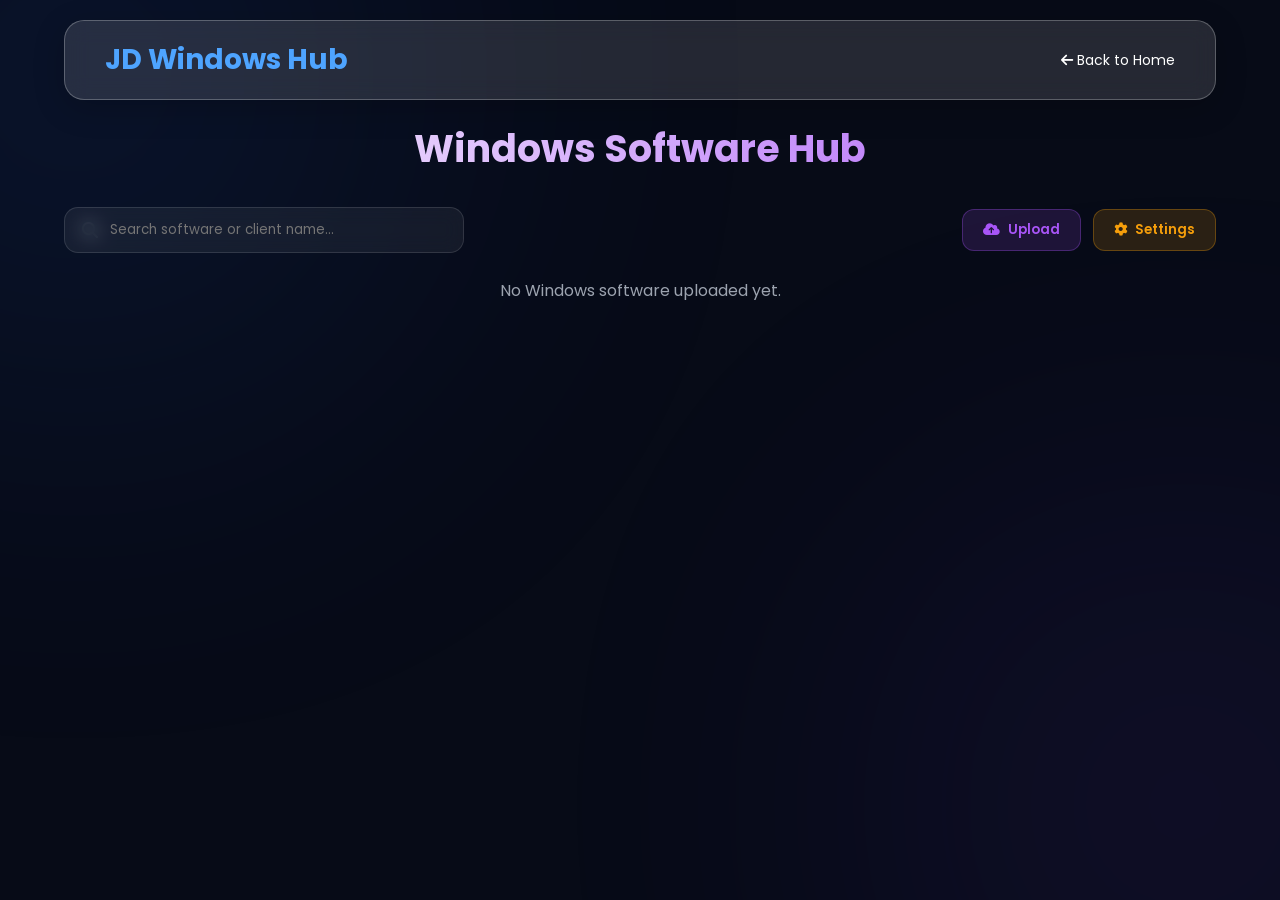
<file: windows-software.html>
<!DOCTYPE html>
<html lang="en">
<head>
    <meta charset="UTF-8">
    <meta name="viewport" content="width=device-width, initial-scale=1.0">
    <title>Windows Software Hub - JT</title>
    <link rel="stylesheet" href="style.css">
    <link rel="stylesheet" href="https://cdnjs.cloudflare.com/ajax/libs/font-awesome/6.7.2/css/all.min.css"/>
    <style>
        .software-container { width: 90%; max-width: 1200px; margin: 120px auto 60px auto; }
        .section-title { text-align: center; font-size: 38px; margin-bottom: 30px; background: linear-gradient(90deg, #ffffff, #a855f7); -webkit-background-clip: text; -webkit-text-fill-color: transparent; }
        
        .top-actions-bar { display: flex; justify-content: space-between; align-items: center; margin-bottom: 25px; flex-wrap: wrap; gap: 15px; }
        
        .search-box-wrapper { position: relative; flex: 1; max-width: 400px; min-width: 250px; }
        .search-box-wrapper input { width: 100%; padding: 12px 18px 12px 45px; background: rgba(255, 255, 255, 0.06); border: 1px solid rgba(255, 255, 255, 0.12); border-radius: 14px; color: #fff; outline: none; transition: 0.3s; backdrop-filter: blur(10px); }
        .search-box-wrapper input:focus { border-color: #a855f7; box-shadow: 0 0 15px rgba(168, 85, 247, 0.3); }
        .search-box-wrapper i { position: absolute; left: 18px; top: 50%; transform: translateY(-50%); color: #8b949e; font-size: 16px; }

        .admin-trigger-box { display: flex; gap: 12px; }
        .unlock-admin-btn { background: rgba(168, 85, 247, 0.15); color: #a855f7; border: 1px solid rgba(168, 85, 247, 0.3); padding: 10px 20px; border-radius: 12px; font-weight: 600; cursor: pointer; transition: 0.3s; display: flex; align-items: center; gap: 8px; }
        .unlock-admin-btn:hover { background: #a855f7; color: #fff; box-shadow: 0 0 15px #a855f7; }
        .settings-btn { background: rgba(245, 158, 11, 0.15); color: #f59e0b; border: 1px solid rgba(245, 158, 11, 0.3); }
        .settings-btn:hover { background: #f59e0b; color: #fff; box-shadow: 0 0 15px #f59e0b; }

        .admin-panel { display: none; background: rgba(255, 255, 255, 0.05); border: 1px solid rgba(168, 85, 247, 0.3); padding: 30px; border-radius: 25px; margin-bottom: 40px; backdrop-filter: blur(15px); }
        .settings-panel-border { border-color: rgba(245, 158, 11, 0.4); }
        .admin-panel h3 { margin-bottom: 20px; display: flex; justify-content: space-between; align-items: center; }
        .title-purple { color: #a855f7; }
        .title-orange { color: #f59e0b; }
        
        .close-admin-btn { background: rgba(239, 68, 68, 0.2); color: #f87171; border: none; width: 32px; height: 32px; border-radius: 50%; cursor: pointer; }
        .admin-form-group { margin-bottom: 15px; }
        .admin-form-group label { display: block; margin-bottom: 8px; font-size: 14px; color: #d5d5d5; }
        .admin-form-group input, .admin-form-group textarea { width: 100%; padding: 12px 18px; background: rgba(255, 255, 255, 0.06); border: 1px solid rgba(255, 255, 255, 0.1); border-radius: 12px; color: #fff; outline: none; }
        
        .password-input-wrapper { position: relative; }
        .password-input-wrapper input { width: 100%; padding-right: 45px; }
        .password-input-wrapper .toggle-eye { position: absolute; right: 15px; top: 50%; transform: translateY(-50%); color: #8b949e; cursor: pointer; font-size: 16px; transition: 0.2s; }
        .password-input-wrapper .toggle-eye:hover { color: #fff; }

        .checkbox-container { background: rgba(168, 85, 247, 0.08); border: 1px solid rgba(168, 85, 247, 0.2); padding: 15px; border-radius: 12px; margin-bottom: 15px; display: flex; align-items: center; gap: 12px; cursor: pointer; }
        .checkbox-container input[type="checkbox"] { width: 22px; height: 22px; cursor: pointer; accent-color: #a855f7; display: inline-block; position: static; margin: 0; }
        .checkbox-container label { color: #a855f7; font-weight: 600; cursor: pointer; margin-bottom: 0; font-size: 15px; display: inline-block; }

        #client-field-box { display: none; background: rgba(0, 0, 0, 0.25); border-left: 4px solid #a855f7; padding: 20px; border-radius: 0 12px 12px 0; margin-bottom: 20px; }

        .upload-btn { background: #a855f7; color: #fff; border: none; padding: 12px 25px; border-radius: 12px; font-weight: 600; cursor: pointer; transition: 0.3s; width: 100%; font-size: 16px; margin-top: 10px; }
        .upload-btn:hover { background: #9333ea; box-shadow: 0 0 15px #a855f7; }

        .setting-list-item { background: rgba(0, 0, 0, 0.2); padding: 15px 20px; border-radius: 12px; margin-bottom: 10px; display: flex; justify-content: space-between; align-items: center; flex-wrap: wrap; gap: 10px; border: 1px solid rgba(255, 255, 255, 0.05); }
        .setting-info strong { color: #fff; font-size: 16px; display: block; margin-bottom: 5px; }
        .setting-actions button { border: none; padding: 8px 12px; border-radius: 8px; cursor: pointer; font-weight: 600; font-size: 13px; margin-left: 5px; }
        .btn-set-pass { background: #a855f7; color: #fff; }
        .btn-rem-pass { background: #f59e0b; color: white; }
        .btn-delete { background: #ef4444; color: white; }

        .software-grid { display: grid; grid-template-columns: repeat(auto-fit, minmax(300px, 1fr)); gap: 25px; }
        .software-card { background: rgba(255, 255, 255, 0.04); border: 1px solid rgba(255, 255, 255, 0.08); border-radius: 25px; padding: 25px; backdrop-filter: blur(12px); display: flex; flex-direction: column; justify-content: space-between; transition: 0.3s; }
        .software-card:hover { border-color: #a855f7; transform: translateY(-5px); box-shadow: 0 10px 30px rgba(168, 85, 247, 0.2); }
        
        .software-title { font-size: 20px; font-weight: 600; margin-bottom: 5px; color: #fff; }
        .client-badge { display: inline-flex; align-items: center; gap: 6px; background: rgba(168, 85, 247, 0.15); color: #a855f7; border: 1px solid rgba(168, 85, 247, 0.3); padding: 5px 12px; border-radius: 8px; font-size: 13px; font-weight: 600; margin-bottom: 10px; }
        .software-desc { font-size: 14px; color: #9ca3af; margin-bottom: 15px; line-height: 1.5; }
        
        .clients-dropdown-box { margin-bottom: 15px; background: rgba(0, 0, 0, 0.2); border: 1px solid rgba(255, 255, 255, 0.08); border-radius: 12px; overflow: hidden; }
        .clients-toggle-btn { width: 100%; background: rgba(168, 85, 247, 0.15); color: #a855f7; border: none; padding: 10px 15px; text-align: left; font-weight: 600; font-size: 13px; cursor: pointer; display: flex; justify-content: space-between; align-items: center; transition: 0.2s; }
        .clients-toggle-btn:hover { background: rgba(168, 85, 247, 0.25); }
        .clients-list-content { display: none; padding: 10px 15px; max-height: 120px; overflow-y: auto; font-size: 13px; color: #d1d5db; border-top: 1px solid rgba(255, 255, 255, 0.05); }
        .clients-list-content div { padding: 4px 0; border-bottom: 1px dashed rgba(255, 255, 255, 0.05); }
        .clients-list-content div:last-child { border-bottom: none; }

        .download-btn { width: 100%; background: rgba(168, 85, 247, 0.15); color: #a855f7; border: 1px solid rgba(168, 85, 247, 0.3); padding: 12px; border-radius: 12px; text-align: center; text-decoration: none; font-weight: 600; display: flex; align-items: center; justify-content: center; gap: 8px; cursor: pointer; transition: 0.3s; }
        .download-btn:hover { background: #a855f7; color: #fff; box-shadow: 0 0 15px #a855f7; }
        
        .token-reset-bar { margin-top: 15px; text-align: right; }
        .reset-token-btn { background: rgba(239, 68, 68, 0.15); color: #f87171; border: 1px solid rgba(239, 68, 68, 0.3); padding: 6px 12px; border-radius: 8px; font-size: 12px; cursor: pointer; font-weight: 600; }
        .reset-token-btn:hover { background: #ef4444; color: #fff; }
    </style>
</head>
<body>

<header>
    <div class="logo">JD Windows Hub</div>
    <nav><a href="index.html"><i class="fa-solid fa-arrow-left"></i> Back to Home</a></nav>
</header>

<div class="software-container">
    <h2 class="section-title">Windows Software Hub</h2>

    <div class="top-actions-bar">
        <div class="search-box-wrapper">
            <i class="fa-solid fa-magnifying-glass"></i>
            <input type="text" id="search-input" placeholder="Search software or client name..." onkeyup="loadSoftwares()">
        </div>
        <div class="admin-trigger-box">
            <button class="unlock-admin-btn" onclick="promptAdminLogin()"><i class="fa-solid fa-cloud-arrow-up"></i> Upload</button>
            <button class="unlock-admin-btn settings-btn" onclick="promptAdminSettings()"><i class="fa-solid fa-gear"></i> Settings</button>
        </div>
    </div>

    <div class="admin-panel" id="admin-panel">
        <h3 class="title-purple">
            <span><i class="fa-solid fa-cloud-arrow-up"></i> Upload New Windows Software</span>
            <button class="close-admin-btn" onclick="hidePanels()"><i class="fa-solid fa-xmark"></i></button>
        </h3>
        <div class="admin-form-group">
            <label>Software Name</label>
            <input type="text" id="soft-name" placeholder="e.g. Windows Utility Tool">
        </div>
        <div class="admin-form-group">
            <label>Description</label>
            <textarea id="soft-desc" placeholder="Write short details..." rows="2"></textarea>
        </div>
        <div class="admin-form-group">
            <label>Download Link</label>
            <input type="text" id="soft-link" placeholder="Paste direct download link here">
        </div>

        <div class="checkbox-container">
            <input type="checkbox" id="is-client-app" onchange="toggleClientBox()">
            <label for="is-client-app">Dedicated Client Software (Check to set Client Name & Password)</label>
        </div>

        <div id="client-field-box">
            <div class="admin-form-group">
                <label><i class="fa-solid fa-user"></i> Client Name</label>
                <input type="text" id="client-name" placeholder="Enter client name">
            </div>
            <div class="admin-form-group">
                <label><i class="fa-solid fa-key"></i> Secret Password for this Client</label>
                <div class="password-input-wrapper">
                    <input type="password" id="client-password" placeholder="Enter password for client">
                    <i class="fa-solid fa-eye toggle-eye" onclick="togglePasswordVisibility('client-password', this)"></i>
                </div>
            </div>
        </div>

        <button class="upload-btn" onclick="uploadSoftware()">Publish Software</button>
    </div>

    <div class="admin-panel settings-panel-border" id="admin-settings-panel">
        <h3 class="title-orange">
            <span><i class="fa-solid fa-gear"></i> Manage Uploaded Software</span>
            <button class="close-admin-btn" onclick="hidePanels()"><i class="fa-solid fa-xmark"></i></button>
        </h3>
        <div id="settings-software-list"></div>
        <div class="token-reset-bar">
            <button class="reset-token-btn" onclick="resetGitHubToken()"><i class="fa-solid fa-key"></i> Reset GitHub Token</button>
        </div>
    </div>

    <div class="software-grid" id="software-grid"></div>
</div>

<script>
    const ADMIN_SECRET = "Sa1122@@";
    const GITHUB_USER = "junaidsaed3452aaq-cpu";
    const GITHUB_REPO = "JT"; 
    const FILE_PATH = "windows-software.json"; // Alag JSON file Windows ke liye
    const JSON_URL = `https://raw.githubusercontent.com/${GITHUB_USER}/${GITHUB_REPO}/main/${FILE_PATH}`;

    window.addEventListener("DOMContentLoaded", loadSoftwares);

    function getGitHubToken() {
        let token = localStorage.getItem("github_pat_token");
        if (!token || token.trim() === "") {
            token = prompt("Enter your GitHub Personal Access Token (PAT) for cloud sync:");
            if (token && token.trim() !== "") {
                localStorage.setItem("github_pat_token", token.trim());
                return token.trim();
            } else {
                alert("Token is required to save changes!");
                return null;
            }
        }
        return token.trim();
    }

    function resetGitHubToken() {
        localStorage.removeItem("github_pat_token");
        alert("GitHub Token has been cleared! Next action will ask for a new token.");
    }

    function togglePasswordVisibility(fieldId, iconElement) {
        const field = document.getElementById(fieldId);
        if (field.type === "password") {
            field.type = "text";
            iconElement.classList.remove("fa-eye");
            iconElement.classList.add("fa-eye-slash");
        } else {
            field.type = "password";
            iconElement.classList.remove("fa-eye-slash");
            iconElement.classList.add("fa-eye");
        }
    }

    function toggleClientBox() {
        const checkBox = document.getElementById("is-client-app");
        const clientBox = document.getElementById("client-field-box");
        if (checkBox.checked) {
            clientBox.style.display = "block";
        } else {
            clientBox.style.display = "none";
            document.getElementById("client-name").value = "";
            document.getElementById("client-password").value = "";
        }
    }

    function promptAdminLogin() {
        if (prompt("Enter Admin Password:") === ADMIN_SECRET) {
            hidePanels();
            document.getElementById("admin-panel").style.display = "block";
        } else { alert("Incorrect Password!"); }
    }

    function promptAdminSettings() {
        if (prompt("Enter Admin Password:") === ADMIN_SECRET) {
            hidePanels();
            document.getElementById("admin-settings-panel").style.display = "block";
            loadSettingsList();
        } else { alert("Incorrect Password!"); }
    }

    function hidePanels() {
        document.getElementById("admin-panel").style.display = "none";
        document.getElementById("admin-settings-panel").style.display = "none";
    }

    async function fetchSoftwaresFromCloud() {
        try {
            let response = await fetch(JSON_URL + "?t=" + Date.now());
            if (!response.ok) return [];
            let data = await response.json();
            return Array.isArray(data) ? data : [];
        } catch (error) {
            return [];
        }
    }

    async function saveSoftwaresToCloud(softwares) {
        let token = getGitHubToken();
        if (!token) return false;

        const apiURL = `https://api.github.com/repos/${GITHUB_USER}/${GITHUB_REPO}/contents/${FILE_PATH}`;
        
        try {
            let getRes = await fetch(apiURL, {
                headers: { "Authorization": `token ${token}` }
            });
            
            let sha = "";
            if (getRes.status === 401 || getRes.status === 403) {
                alert("GitHub Token is invalid or expired! Please reset token.");
                localStorage.removeItem("github_pat_token");
                return false;
            }

            if (getRes.ok) {
                let fileData = await getRes.json();
                sha = fileData.sha;
            }

            let jsonString = JSON.stringify(softwares, null, 2);
            let contentEncoded = btoa(unescape(encodeURIComponent(jsonString)));

            let putRes = await fetch(apiURL, {
                method: "PUT",
                headers: {
                    "Authorization": `token ${token}`,
                    "Content-Type": "application/json"
                },
                body: JSON.stringify({
                    message: "Update windows-software.json via admin panel",
                    content: contentEncoded,
                    sha: sha
                })
            });

            if (putRes.ok) {
                return true;
            } else {
                let errData = await putRes.json();
                alert("GitHub Sync Failed: " + (errData.message || "Unknown error"));
                return false;
            }
        } catch (error) {
            alert("Network error during GitHub sync!");
            return false;
        }
    }

    async function uploadSoftware() {
        const name = document.getElementById("soft-name").value.trim();
        const desc = document.getElementById("soft-desc").value.trim();
        const link = document.getElementById("soft-link").value.trim();
        const isClientApp = document.getElementById("is-client-app").checked;
        
        let clientName = "";
        let password = "";

        if (!name || !link) return alert("Please fill Software Name and Download Link!");

        if (isClientApp) {
            clientName = document.getElementById("client-name").value.trim();
            password = document.getElementById("client-password").value.trim();
            if (!clientName || !password) return alert("Please enter both Client Name and Password!");
        }

        let softwares = await fetchSoftwaresFromCloud();
        softwares.push({ 
            id: Date.now(), name, desc, link, 
            clientName: clientName || "", password: password || "", downloadClients: [] 
        });

        let success = await saveSoftwaresToCloud(softwares);
        if (success) {
            document.getElementById("soft-name").value = "";
            document.getElementById("soft-desc").value = "";
            document.getElementById("soft-link").value = "";
            document.getElementById("client-name").value = "";
            document.getElementById("client-password").value = "";
            document.getElementById("is-client-app").checked = false;
            document.getElementById("client-field-box").style.display = "none";
            hidePanels();
            loadSoftwares();
            alert("Software successfully published!");
        }
    }

    async function loadSoftwares() {
        const grid = document.getElementById("software-grid");
        const searchQuery = document.getElementById("search-input").value.toLowerCase().trim();
        
        grid.innerHTML = `<p style="color: #a855f7; text-align: center; grid-column: 1/-1;"><i class="fa-solid fa-spinner fa-spin"></i> Loading...</p>`;
        let softwares = await fetchSoftwaresFromCloud();

        if (softwares.length === 0) {
            grid.innerHTML = `<p style="color: #9ca3af; text-align: center; grid-column: 1/-1;">No Windows software uploaded yet.</p>`;
            return;
        }

        grid.innerHTML = "";
        let foundAny = false;

        softwares.forEach(soft => {
            let matchName = soft.name.toLowerCase().includes(searchQuery);
            let matchClient = soft.clientName && soft.clientName.toLowerCase().includes(searchQuery);
            let matchDesc = soft.desc.toLowerCase().includes(searchQuery);

            if (searchQuery !== "" && !matchName && !matchClient && !matchDesc) return;
            foundAny = true;
            
            let clientBadgeHTML = soft.clientName ? `<div class="client-badge"><i class="fa-solid fa-user-shield"></i> Created for: ${soft.clientName}</div>` : "";
            
            let dropdownHTML = "";
            if (soft.downloadClients && soft.downloadClients.length > 0) {
                let listItems = "";
                soft.downloadClients.forEach(c => {
                    listItems += `<div><i class="fa-solid fa-user"></i> <b>${c.name}</b> (${c.count})</div>`;
                });
                dropdownHTML = `
                <div class="clients-dropdown-box">
                    <button class="clients-toggle-btn" onclick="toggleClientList(${soft.id})">
                        <span><i class="fa-solid fa-users"></i> Downloaded Clients (${soft.downloadClients.length})</span>
                        <i class="fa-solid fa-chevron-down" id="chevron-${soft.id}"></i>
                    </button>
                    <div class="clients-list-content" id="list-content-${soft.id}">${listItems}</div>
                </div>`;
            }

            grid.innerHTML += `
            <div class="software-card">
                <div>
                    <div class="software-title"><i class="fa-brands fa-windows" style="color:#a855f7;"></i> ${soft.name}</div>
                    ${clientBadgeHTML}
                    <div class="software-desc">${soft.desc || "No description."}</div>
                    ${dropdownHTML}
                </div>
                <div><button class="download-btn" onclick="handleDownload(${soft.id})"><i class="fa-solid fa-download"></i> Download Software</button></div>
            </div>`;
        });

        if (!foundAny) grid.innerHTML = `<p style="color: #9ca3af; text-align: center; grid-column: 1/-1;">No matching software found.</p>`;
    }

    function toggleClientList(id) {
        const content = document.getElementById(`list-content-${id}`);
        const chevron = document.getElementById(`chevron-${id}`);
        if (!content) return;
        content.style.display = content.style.display === "block" ? "none" : "block";
        chevron.style.transform = content.style.display === "block" ? "rotate(180deg)" : "rotate(0deg)";
    }

    async function handleDownload(id) {
        let softwares = await fetchSoftwaresFromCloud();
        const soft = softwares.find(s => s.id === id);
        if (!soft) return;

        let userName = prompt("Please enter your name:");
        if (userName === null) return;
        userName = userName.trim();
        if (userName === "" || !/^[\p{L}\s]+$/u.test(userName)) return alert("Invalid name!");

        if (soft.password && soft.password.trim() !== "") {
            const enteredPass = prompt("Enter password:");
            if (enteredPass !== soft.password) return alert("Wrong Password!");
        }

        if (!soft.downloadClients) soft.downloadClients = [];
        let existingClient = soft.downloadClients.find(c => c.name.toLowerCase() === userName.toLowerCase());
        if (existingClient) existingClient.count += 1;
        else soft.downloadClients.push({ name: userName, count: 1 });

        await saveSoftwaresToCloud(softwares);
        window.open(soft.link, '_blank');
        loadSoftwares();
    }

    async function loadSettingsList() {
        const list = document.getElementById("settings-software-list");
        let softwares = await fetchSoftwaresFromCloud();
        if (softwares.length === 0) { list.innerHTML = `<p style="color: #9ca3af;">No software uploaded.</p>`; return; }

        let html = "";
        softwares.forEach(soft => {
            let status = soft.password ? `<span style="color:#f87171;"><i class="fa-solid fa-lock"></i> Locked</span>` : `<span style="color:#4ade80;"><i class="fa-solid fa-lock-open"></i> Public</span>`;
            html += `
            <div class="setting-list-item">
                <div class="setting-info"><strong>${soft.name}</strong>${status}</div>
                <div class="setting-actions">
                    <button class="btn-set-pass" onclick="setPassword(${soft.id})">Set Pass</button>
                    <button class="btn-rem-pass" onclick="removePassword(${soft.id})">Remove Pass</button>
                    <button class="btn-delete" onclick="deleteSoftware(${soft.id})"><i class="fa-solid fa-trash"></i></button>
                </div>
            </div>`;
        });
        list.innerHTML = html;
    }

    async function setPassword(id) {
        let softwares = await fetchSoftwaresFromCloud();
        let index = softwares.findIndex(s => s.id === id);
        if (index !== -1) {
            let newPass = prompt("Enter new password:");
            if (newPass) { softwares[index].password = newPass.trim(); await saveSoftwaresToCloud(softwares); loadSettingsList(); loadSoftwares(); }
        }
    }

    async function removePassword(id) {
        let softwares = await fetchSoftwaresFromCloud();
        let index = softwares.findIndex(s => s.id === id);
        if (index !== -1 && confirm("Make public?")) {
            softwares[index].password = ""; softwares[index].clientName = "";
            await saveSoftwaresToCloud(softwares); loadSettingsList(); loadSoftwares();
        }
    }

    async function deleteSoftware(id) {
        let softwares = await fetchSoftwaresFromCloud();
        let index = softwares.findIndex(s => s.id === id);
        if (index !== -1 && confirm("Delete?")) {
            softwares.splice(index, 1); await saveSoftwaresToCloud(softwares); loadSettingsList(); loadSoftwares();
        }
    }
</script>
</body>
</html>
</file>
<file: style.css>
/* ===========================
   GOOGLE FONT
=========================== */
@import url('https://fonts.googleapis.com/css2?family=Poppins:wght@300;400;500;600;700;800&display=swap');

/* ===========================
   RESET
=========================== */
*{
    margin:0;
    padding:0;
    box-sizing:border-box;
    font-family:'Poppins',sans-serif;
}

html{
    scroll-behavior:smooth;
}

body{
    background:#070b17;
    color:#fff;
    overflow-x:hidden;
}

/* ===========================
   BACKGROUND
=========================== */
body::before{
    content:"";
    position:fixed;
    width:650px;
    height:650px;
    left:-250px;
    top:-250px;
    border-radius:50%;
    background:#2563eb;
    filter:blur(180px);
    opacity:.12;
    z-index:-2;
}

body::after{
    content:"";
    position:fixed;
    width:550px;
    height:550px;
    right:-180px;
    bottom:-180px;
    border-radius:50%;
    background:#7c3aed;
    filter:blur(180px);
    opacity:.12;
    z-index:-2;
}

/* ===========================
   WELCOME / AUTH MODAL STYLES
=========================== */
.modal-overlay {
    position: fixed;
    top: 0;
    left: 0;
    width: 100%;
    height: 100%;
    background: rgba(7, 11, 23, 0.92);
    backdrop-filter: blur(20px);
    -webkit-backdrop-filter: blur(20px);
    display: flex;
    justify-content: center;
    align-items: center;
    z-index: 999999;
}

.modal-card {
    position: relative;
    width: 90%;
    max-width: 520px;
    background: rgba(255, 255, 255, 0.05);
    border: 1px solid rgba(255, 255, 255, 0.12);
    border-radius: 35px;
    padding: 45px 35px;
    box-shadow: 0 25px 60px rgba(0, 0, 0, 0.5);
    backdrop-filter: blur(18px);
}

.app-card {
    max-width: 550px;
}

.close-app-modal {
    position: absolute;
    top: 20px;
    right: 20px;
    background: rgba(255, 255, 255, 0.06);
    border: 1px solid rgba(255, 255, 255, 0.1);
    color: #fff;
    width: 38px;
    height: 38px;
    border-radius: 50%;
    display: flex;
    align-items: center;
    justify-content: center;
    cursor: pointer;
    transition: 0.3s;
}

.close-app-modal:hover {
    background: #ef4444;
    border-color: #ef4444;
}

.modal-controls {
    position: absolute;
    top: 25px;
    right: 25px;
}

.modal-card h2 {
    font-size: 28px;
    margin-bottom: 12px;
    background: linear-gradient(90deg, #ffffff, #4ea4ff);
    -webkit-background-clip: text;
    -webkit-text-fill-color: transparent;
}

.modal-subtitle {
    color: #9ca3af;
    font-size: 14px;
    line-height: 1.6;
    margin-bottom: 25px;
}

.modal-tabs {
    display: flex;
    gap: 10px;
    margin-bottom: 25px;
    background: rgba(255, 255, 255, 0.03);
    padding: 6px;
    border-radius: 18px;
    border: 1px solid rgba(255, 255, 255, 0.06);
}

.tab-btn {
    flex: 1;
    background: transparent;
    border: none;
    color: #9ca3af;
    padding: 10px;
    font-weight: 500;
    font-size: 13px;
    border-radius: 12px;
    cursor: pointer;
    transition: 0.3s;
}

.tab-btn.active {
    background: linear-gradient(90deg, #2563eb, #7c3aed);
    color: #fff;
    box-shadow: 0 0 15px rgba(37, 99, 235, 0.3);
}

.tab-content {
    display: none;
}

.tab-content.active {
    display: block;
}

.modal-card input, .modal-card textarea {
    width: 100%;
    padding: 16px 20px;
    background: rgba(255, 255, 255, 0.06);
    border: 1px solid rgba(255, 255, 255, 0.1);
    border-radius: 18px;
    color: #fff;
    font-size: 16px;
    outline: none;
    margin-bottom: 20px;
    transition: 0.3s;
    resize: none;
}

.modal-card input:focus, .modal-card textarea:focus {
    border-color: #4ea4ff;
    box-shadow: 0 0 15px rgba(78, 164, 255, 0.2);
}

.modal-action-btn {
    width: 100%;
    padding: 16px;
    background: linear-gradient(90deg, #2563eb, #7c3aed);
    border: none;
    border-radius: 18px;
    color: #fff;
    font-size: 16px;
    font-weight: 600;
    cursor: pointer;
    transition: 0.3s;
    box-shadow: 0 0 20px rgba(37, 99, 235, 0.25);
}

.modal-action-btn:hover {
    transform: translateY(-2px);
    box-shadow: 0 0 25px rgba(37, 99, 235, 0.5);
}

.result-box {
    margin-top: 10px;
}

.result-box p {
    color: #d5d5d5;
    font-size: 14px;
    line-height: 1.6;
    margin-bottom: 20px;
}

.id-display-container {
    display: flex;
    align-items: center;
    justify-content: space-between;
    background: rgba(0, 0, 0, 0.3);
    border: 1px dashed rgba(78, 164, 255, 0.4);
    padding: 12px 20px;
    border-radius: 18px;
    margin-bottom: 20px;
}

#generated-id-text {
    font-size: 24px;
    font-weight: 700;
    letter-spacing: 4px;
    color: #4ea4ff;
}

.copy-btn {
    background: rgba(78, 164, 255, 0.15);
    color: #4ea4ff;
    border: 1px solid rgba(78, 164, 255, 0.3);
    padding: 8px 16px;
    border-radius: 12px;
    font-weight: 600;
    font-size: 13px;
    cursor: pointer;
    transition: 0.3s;
}

.copy-btn:hover {
    background: #4ea4ff;
    color: #fff;
    box-shadow: 0 0 10px #4ea4ff;
}

.enter-site-btn {
    background: linear-gradient(90deg, #059669, #10b981);
    box-shadow: 0 0 20px rgba(16, 185, 129, 0.25);
}

.enter-site-btn:hover {
    box-shadow: 0 0 25px rgba(16, 185, 129, 0.5);
}

/* ===========================
   HEADER & NAV APP BUTTON
=========================== */
header{
    position:fixed;
    top:20px;
    left:50%;
    transform:translateX(-50%);
    width:90%;
    height:80px;
    display:flex;
    justify-content:space-between;
    align-items:center;
    padding:0 40px;
    border-radius:20px;
    background:rgba(255, 255, 255, 0.12);
    backdrop-filter:blur(12px);
    -webkit-backdrop-filter:blur(12px);
    border:1px solid rgba(255, 255, 255, 0.25);
    box-shadow:0 8px 32px 0 rgba(0, 0, 0, 0.2);
    z-index:999;
}

.logo{
    font-size:28px;
    font-weight:700;
    color:#4ea4ff;
}

nav{
    display:flex;
    align-items:center;
    gap:25px;
}

nav a{
    color:white;
    text-decoration:none;
    font-size:14px;
    transition:.3s;
}

nav a:hover{
    color:#4ea4ff;
}

.nav-app-btn {
    background: linear-gradient(90deg, #2563eb, #7c3aed);
    padding: 8px 18px;
    border-radius: 14px;
    font-weight: 600;
    box-shadow: 0 0 15px rgba(37, 99, 235, 0.3);
}

.nav-app-btn:hover {
    color: #fff !important;
    transform: translateY(-2px);
    box-shadow: 0 0 20px rgba(37, 99, 235, 0.6);
}

/* ===========================
   USER MESSAGES SECTION
=========================== */
.user-messages-section {
    width: 90%;
    margin: 80px auto;
}

.user-messages-section h2 {
    text-align: center;
    font-size: 36px;
    margin-bottom: 30px;
    background: linear-gradient(90deg, #ffffff, #4ea4ff);
    -webkit-background-clip: text;
    -webkit-text-fill-color: transparent;
}

.messages-container {
    display: flex;
    flex-direction: column;
    gap: 15px;
    max-width: 900px;
    margin: 0 auto;
}

.no-msg-text {
    text-align: center;
    color: #9ca3af;
    font-size: 16px;
    background: rgba(255, 255, 255, 0.03);
    padding: 30px;
    border-radius: 20px;
    border: 1px dashed rgba(255, 255, 255, 0.1);
}

.msg-card {
    background: rgba(255, 255, 255, 0.05);
    border: 1px solid rgba(255, 255, 255, 0.1);
    backdrop-filter: blur(12px);
    padding: 20px 25px;
    border-radius: 20px;
    box-shadow: 0 10px 30px rgba(0, 0, 0, 0.3);
    display: flex;
    justify-content: space-between;
    align-items: flex-start;
    animation: fadeIn 0.4s ease;
}

.msg-content-text {
    font-size: 16px;
    color: #e5e7eb;
    line-height: 1.6;
    word-break: break-word;
}

.msg-time {
    font-size: 12px;
    color: #9ca3af;
    margin-top: 8px;
    display: block;
}

@keyframes fadeIn {
    from { opacity: 0; transform: translateY(10px); }
    to { opacity: 1; transform: translateY(0); }
}

/* ===========================
   HERO
=========================== */
.hero{
    width:90%;
    min-height:90vh;
    margin:auto;
    display:flex;
    justify-content:space-between;
    align-items:center;
    padding-top:140px;
}

.hero-left{
    width:48%;
}

.small-title{
    color:#4ea4ff;
    letter-spacing:5px;
    margin-bottom:20px;
}

.hero-left h1{
    font-size:72px;
    margin-bottom:15px;
}

.hero-left h2{
    font-size:32px;
    color:#d5d5d5;
    margin-bottom:25px;
    min-height: 48px;
    display: flex;
    align-items: center;
}

.hero-left h2 span {
    display: inline-block;
}

.hero-text{
    line-height:40px;
    color:#9ca3af;
    font-size:18px;
}

/* ===========================
   RIGHT CARD
=========================== */
.hero-right{
    width:45%;
    display:flex;
    justify-content:center;
}

.hero-card{
    width:480px;
    height:480px;
    border-radius:35px;
    background:rgba(255,255,255,.03);
    backdrop-filter:blur(18px);
    border:1px solid rgba(255,255,255,.05);
    display:grid;
    grid-template-columns:repeat(3,1fr);
    gap:25px;
    padding:40px;
    position:relative;
    transform-style:preserve-3d;
    transition:transform .25s ease;
    box-shadow:0 0 20px rgba(37,99,235,.1);
    animation:floating 5s ease-in-out infinite;
    overflow:hidden;
}

.hero-card::before{
    content:"";
    position:absolute;
    width:180%;
    height:70px;
    background:rgba(255,255,255,.1);
    transform:rotate(-35deg);
    left:-180%;
    top:20%;
    transition:1s;
}

.hero-card:hover::before{
    left:130%;
}

.icon{
    display:flex;
    justify-content:center;
    align-items:center;
    border-radius:20px;
    background:rgba(255,255,255,.04);
    transition:.35s;
    cursor:pointer;
    transform-style:preserve-3d;
}

.icon i{
    font-size:50px;
    color:#3a82cc;
}

.icon:hover{
    transform:translateY(-12px) rotateY(18deg) scale(1.12);
    background:rgba(37,99,235,.1);
    box-shadow:0 0 15px rgba(37,99,235,0.3);
}

/* ===========================
   ABOUT SECTION
=========================== */
.about{
    width:90%;
    margin:100px auto;
}

.about h2{
    text-align:center;
    font-size:42px;
    margin-bottom:45px;
}

.about-box{
    position: relative;
    width:100%;
    min-height:220px;
    height: auto !important;
    border-radius:35px;
    background:rgba(255,255,255,.05);
    border:1px solid rgba(255,255,255,.08);
    backdrop-filter:blur(18px);
    box-shadow:0 20px 50px rgba(0,0,0,.35);
    padding: 50px 40px 40px 40px;
    display: flex;
    align-items: center;
    justify-content: center;
}

.about-controls {
    position: absolute;
    top: 20px;
    right: 20px;
    display: flex;
    gap: 8px;
}

.ctrl-btn {
    background: linear-gradient(90deg, #2563eb, #7c3aed);
    color: white;
    border: none;
    padding: 6px 14px;
    border-radius: 15px;
    font-weight: 600;
    font-size: 14px;
    cursor: pointer;
    transition: 0.3s;
    box-shadow: 0 0 10px rgba(37,99,235,0.2);
}

.ctrl-btn:hover {
    transform: translateY(-2px);
    box-shadow: 0 0 20px #2563eb;
}

.about-text-content {
    font-size: 18px;
    line-height: 1.8;
    color: #d5d5d5;
    text-align: center;
    max-width: 900px;
    transition: font-size 0.2s ease;
}

/* ========================================================
   WINDOWS, ANDROID, IOS & WEBSITES THEME BOXES
======================================================== */
.windows-section, .android-section, .ios-section, .websites-section{
    width:90%;
    margin:100px auto;
}

.windows-section h2, .android-section h2, .ios-section h2, .websites-section h2{
    text-align:center;
    font-size:42px;
    margin-bottom:40px;
}

.category-box{
    width:100%;
    height:240px;
    border-radius:35px;
    backdrop-filter:blur(18px);
    box-shadow:0 20px 50px rgba(0,0,0,.35);
    transition:.4s;
    cursor: pointer;
    display: flex;
    align-items: center;
    justify-content: center;
    position: relative;
    overflow: hidden;
    background-size: cover;
    background-position: center;
}

.windows-theme {
    background-image: linear-gradient(rgba(7, 11, 23, 0.8), rgba(7, 11, 23, 0.8)), radial-gradient(circle at 20% 30%, #0078d7 0%, transparent 40%), radial-gradient(circle at 80% 70%, #1e3a8a 0%, transparent 50%);
    border: 1px solid rgba(0, 120, 215, 0.25);
}
.windows-theme:hover {
    border-color: #0078d7;
    box-shadow: 0 0 30px rgba(0, 120, 215, 0.25);
    transform: translateY(-8px);
}

.android-theme {
    background-image: linear-gradient(rgba(7, 11, 23, 0.8), rgba(7, 11, 23, 0.8)), radial-gradient(circle at 20% 30%, #39b54a 0%, transparent 40%), radial-gradient(circle at 80% 70%, #065f46 0%, transparent 50%);
    border: 1px solid rgba(57, 181, 74, 0.25);
}
.android-theme:hover {
    border-color: #39b54a;
    box-shadow: 0 0 30px rgba(57, 181, 74, 0.25);
    transform: translateY(-8px);
}

.ios-theme {
    background-image: linear-gradient(rgba(7, 11, 23, 0.8), rgba(7, 11, 23, 0.8)), radial-gradient(circle at 20% 30%, #f472b6 0%, transparent 40%), radial-gradient(circle at 80% 70%, #831843 0%, transparent 50%);
    border: 1px solid rgba(244, 114, 182, 0.25);
}
.ios-theme:hover {
    border-color: #f472b6;
    box-shadow: 0 0 30px rgba(244, 114, 182, 0.25);
    transform: translateY(-8px);
}

.website-theme {
    background-image: linear-gradient(rgba(7, 11, 23, 0.8), rgba(7, 11, 23, 0.8)), radial-gradient(circle at 20% 30%, #7c3aed 0%, transparent 40%), radial-gradient(circle at 80% 70%, #3b82f6 0%, transparent 50%);
    border: 1px solid rgba(124, 58, 237, 0.25);
}
.website-theme:hover {
    border-color: #7c3aed;
    box-shadow: 0 0 30px rgba(124, 58, 237, 0.25);
    transform: translateY(-8px);
}

.box-hint {
    font-size: 18px;
    font-weight: 500;
    padding: 14px 30px;
    border-radius: 30px;
    transition: 0.3s;
    text-align: center;
    z-index: 2;
}

.windows-btn {
    color: #4ea4ff;
    background: rgba(0, 120, 215, 0.15);
    border: 1px solid rgba(0, 120, 215, 0.3);
}
.windows-theme:hover .windows-btn {
    background: #0078d7;
    color: #fff;
    box-shadow: 0 0 20px #0078d7;
    transform: scale(1.06);
}

.android-btn {
    color: #4ade80;
    background: rgba(57, 181, 74, 0.15);
    border: 1px solid rgba(57, 181, 74, 0.3);
}
.android-theme:hover .android-btn {
    background: #39b54a;
    color: #fff;
    box-shadow: 0 0 20px #39b54a;
    transform: scale(1.06);
}

.ios-btn {
    color: #f472b6;
    background: rgba(244, 114, 182, 0.15);
    border: 1px solid rgba(244, 114, 182, 0.3);
}
.ios-theme:hover .ios-btn {
    background: #db2777;
    color: #fff;
    box-shadow: 0 0 20px #db2777;
    transform: scale(1.06);
}

.website-btn {
    color: #a78bfa;
    background: rgba(124, 58, 237, 0.15);
    border: 1px solid rgba(124, 58, 237, 0.3);
}
.website-theme:hover .website-btn {
    background: #7c3aed;
    color: #fff;
    box-shadow: 0 0 20px #7c3aed;
    transform: scale(1.06);
}

/* ===========================
   CONTACT
=========================== */
.contact{
    width:90%;
    margin:120px auto;
}

.contact h2{
    text-align:center;
    font-size:42px;
    margin-bottom:45px;
}

.contact-box{
    width:100%;
    height:180px;
    border-radius:35px;
    background:rgba(255,255,255,.05);
    border:1px solid rgba(255,255,255,.08);
    backdrop-filter:blur(18px);
    box-shadow:0 20px 50px rgba(0,0,0,.35);
    display: flex;
    align-items: center;
    justify-content: center;
}

.contact-text {
    font-size: 20px;
    color: #d5d5d5;
}

.contact-text a {
    color: #4ea4ff;
    text-decoration: none;
    font-weight: 600;
}

.contact-text a:hover {
    text-decoration: underline;
}

/* ===========================
   FOOTER
=========================== */
footer{
    width:100%;
    padding:40px;
    text-align:center;
    color:#b8b8b8;
    border-top:1px solid rgba(255,255,255,.08);
    margin-top:120px;
}

/* ===========================
   SECTION TITLE EFFECT
=========================== */
.windows-section h2,
.android-section h2,
.ios-section h2,
.websites-section h2,
.about h2,
.contact h2{
    background:linear-gradient(90deg,#ffffff,#4ea4ff);
    -webkit-background-clip:text;
    -webkit-text-fill-color:transparent;
    text-shadow:0 0 15px rgba(37,99,235,.3);
}

@keyframes floating {
    0%{ transform:translateY(0px); }
    50%{ transform:translateY(-15px); }
    100%{ transform:translateY(0px); }
}

/* ===========================
   CURSOR & SCROLLBAR
=========================== */
.cursor{
    width:22px;
    height:22px;
    border-radius:50%;
    background:#4ea4ff;
    position:fixed;
    pointer-events:none;
    z-index:99999;
    transform:translate(-50%,-50%);
    box-shadow:0 0 20px #2563eb;
}

#progress-bar{
    position:fixed;
    top:0;
    left:0;
    height:5px;
    width:0;
    background:linear-gradient(90deg,#2563eb,#7c3aed);
    z-index:999999;
}

/* ===========================
   RESPONSIVE
=========================== */
@media(max-width:1100px){
    .hero{
        flex-direction:column;
        text-align:center;
        gap:60px;
    }
    .hero-left, .hero-right{
        width:100%;
    }
}

@media(max-width:768px){
    header{
        flex-direction:column;
        height:auto;
        padding:15px;
        gap:15px;
    }
    nav{
        flex-wrap:wrap;
        justify-content:center;
        gap:12px;
    }
    .hero-left h1{
        font-size:42px;
    }
    .hero-card{
        width:320px;
        height:320px;
    }
}
</file>
